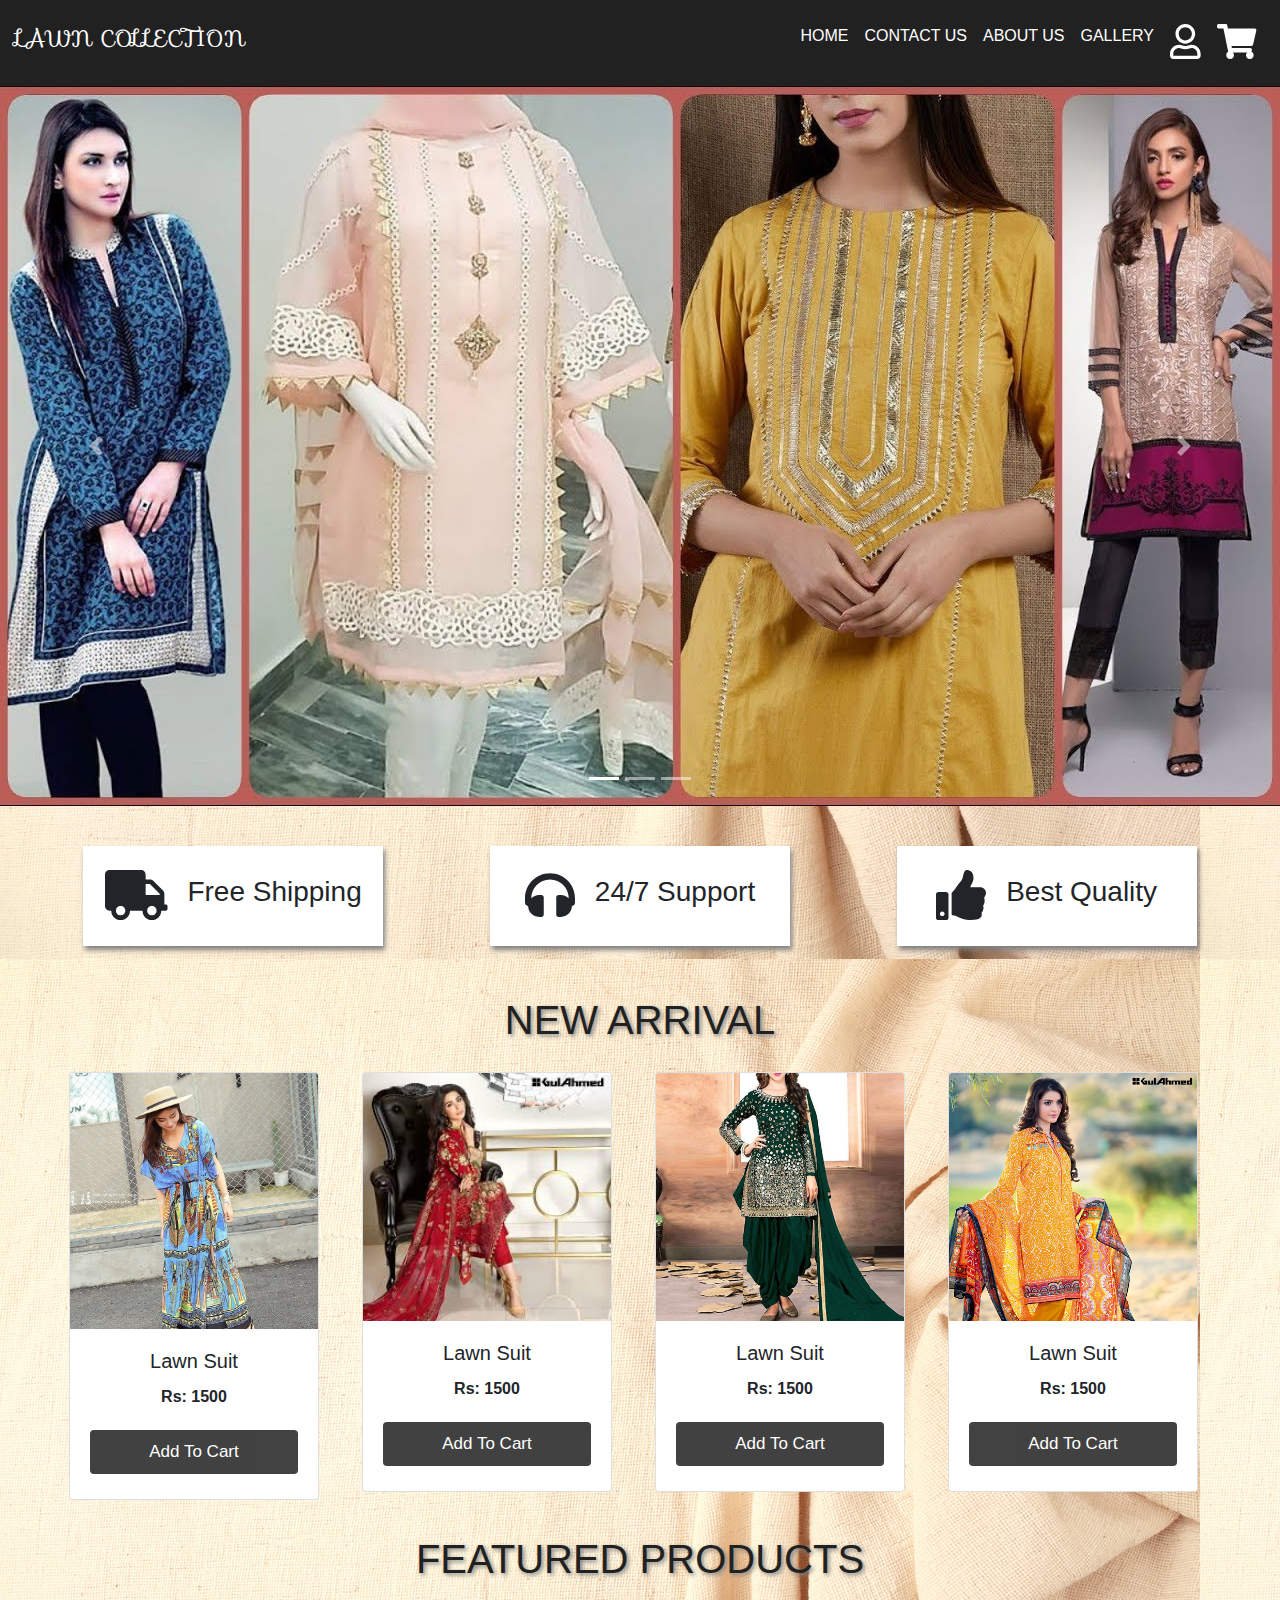
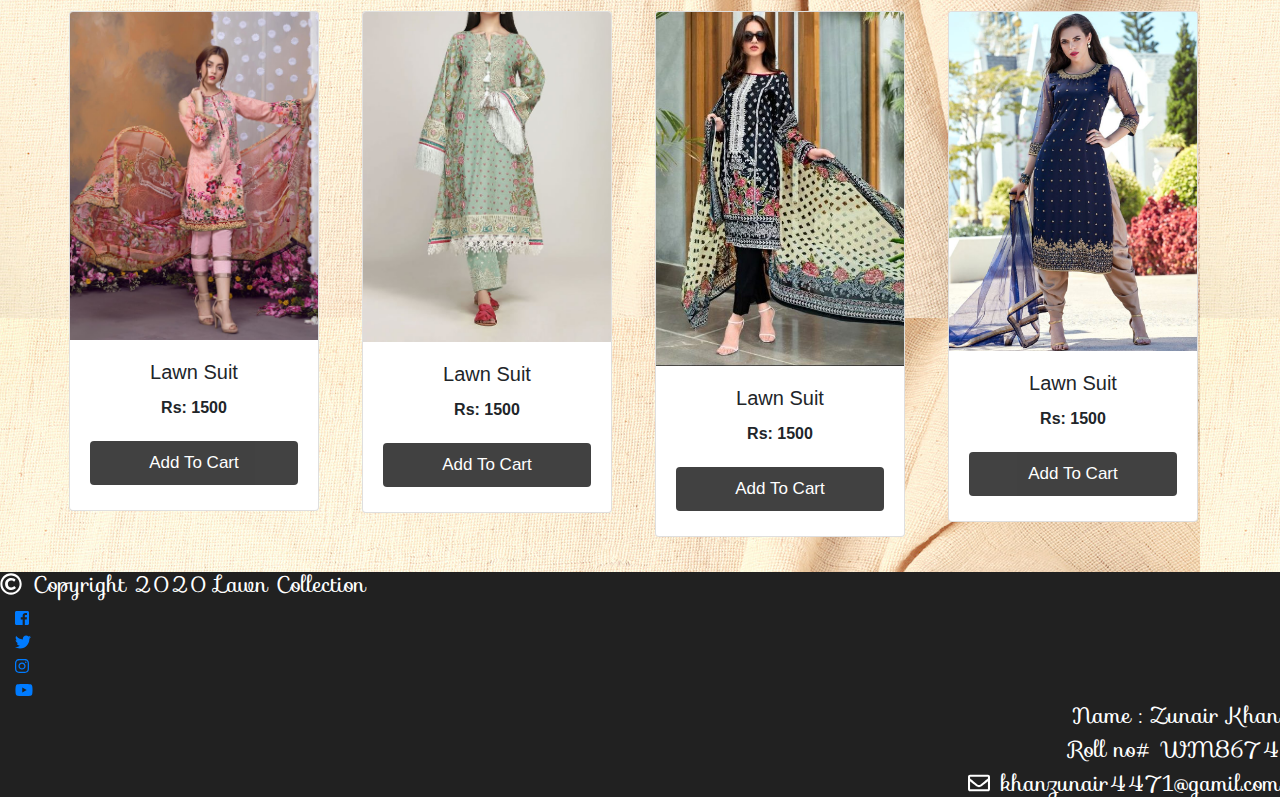
<file: index.html>
<!DOCTYPE html>
<html lang="en">
<head>
    <meta charset="UTF-8">
    <meta name="viewport" content="width=device-width, initial-scale=1.0">
    <title>E-Commerce</title>
     <!-- Styling -->
    <link rel="stylesheet" href="css/bootstrap.css">
    <link rel="stylesheet" href="css/bootstrap-grid.min.css">
    <link rel="stylesheet" href="css/bootstrap.min.css">
    <script src="js/jquery.js"></script>
    <script src="js/all.js"></script>
    <script src="js/bootstrap.js"></script>
    <link rel="stylesheet" href="style.css">
    <link rel="stylesheet" href="https://cdnjs.cloudflare.com/ajax/libs/font-awesome/4.7.0/css/font-awesome.min.css">
    <link rel="stylesheet" href="https://fonts.googleapis.com/css?family=Sofia">
</head>
<body>
    <div class="home_main">
        <nav class="navbar navbar-expand-lg navbar-light bg-light">
            <!-- <a class="navbar-brand" href="#"><img src="images/logo.png" alt="Logo"></a> -->
            <a><h1>LAWN COLLECTION</h1></a>
            <button class="navbar-toggler" type="button" data-toggle="collapse" data-target="#navbarText" aria-controls="navbarText" aria-expanded="false" aria-label="Toggle navigation">
              <span class="navbar-toggler-icon"></span>
            </button>
            <div class="collapse navbar-collapse" id="navbarText">
              <ul class="navbar-nav mr-auto">
              </ul>
              <span class="navbar-text">
                <ul class="navbar-nav mr-auto">
                    <li class="nav-item active">
                      <a class="nav-link" href="#">HOME <span class="sr-only">(current)</span></a>
                    </li>
                    <li class="nav-item">
                      <a class="nav-link" href="contact.html">CONTACT US</a>
                    </li>
                    <li class="nav-item">
                      <a class="nav-link" href="about.html">ABOUT US</a>
                    </li>
                    <li class="nav-item">
                      <a class="nav-link" href="gallery.html">GALLERY</a>
                    </li>
                      <li class="nav-item">
                        <a class="nav-link" href="login.html">
                            <i class="far fa-user"></i>
                        </a>
                      </li>
                      <li class="nav-item">
                        <a class="nav-link" href="cart.html">
                            <i class="fas fa-shopping-cart"></i>
                        </a>
                      </li>
                  </ul>
              </span>
            </div>
          </nav>
          <div id="carouselExampleIndicators" class="carousel slide" data-ride="carousel">
            <ol class="carousel-indicators">
              <li data-target="#carouselExampleIndicators" data-slide-to="0" class="active"></li>
              <li data-target="#carouselExampleIndicators" data-slide-to="1"></li>
              <li data-target="#carouselExampleIndicators" data-slide-to="2"></li>
            </ol>
            <div class="carousel-inner">
              <div class="carousel-item active">
                <img src="images/sl1.jpg" class="d-block w-100" alt="...">
              </div>
              <div class="carousel-item">
                <img src="images/sl2.jpg" class="d-block w-100" alt="...">
              </div>
              <div class="carousel-item">
                <img src="images/sl3.jpg" class="d-block w-100" alt="...">
              </div>
            <div class="carousel-item">
                <img src="images/sl4.jpg" class="d-block w-100" alt="...">
              </div>
              <div class="carousel-item">
                <img src="images/sli5.jpg" class="d-block w-100" alt="...">
              </div>
              <div class="carousel-item">
                <img src="images/sli6.jpg" class="d-block w-100" alt="...">
              </div>
              <div class="carousel-item">
                <img src="images/sli7.jpg" class="d-block w-100" alt="...">
              </div>
              <div class="carousel-item">
                <img src="images/sli8.jpg" class="d-block w-100" alt="...">
              </div>
            </div>
            <a class="carousel-control-prev" href="#carouselExampleIndicators" role="button" data-slide="prev">
              <span class="carousel-control-prev-icon" aria-hidden="true"></span>
              <span class="sr-only">Previous</span>
            </a>
            <a class="carousel-control-next" href="#carouselExampleIndicators" role="button" data-slide="next">
              <span class="carousel-control-next-icon" aria-hidden="true"></span>
              <span class="sr-only">Next</span>
            </a>
          </div>
        
          <div class="mainCard">
              <div class="card1">
                  <div>
                    <i class="fas fa-truck"></i>
                  </div>
                  <div>
                      <h3>Free Shipping</h3>
                  </div>
             </div>
              <div class="card2">
                <div>
                    <i class="fas fa-headphones"></i>
                  </div>
                  <div>
                      <h3>24/7 Support</h3>
                  </div>
              </div>
              <div class="card3">
                <div>
                    <i class="fas fa-thumbs-up"></i>
                  </div>
                  <div>
                      <h3>Best Quality</h3>
                  </div>
              </div>
          </div>
          
          <div class="newArrivals">
              <div class="heading">
                  <h1>NEW ARRIVAL</h1>
              </div>
              <div class="container">
                  <div class="row">
                      <div class="col-sm-12 col-md-6 col-lg-3">
                        <div class="card">
                            <img src="images/pic1.jpg" class="card-img-top" alt="...">
                            <div class="card-body">
                              <h5 class="card-title">Lawn Suit</h5>
                              <p class="card-text">Rs: 1500</p>
                              <a href="cart.html" class="btn btn-primary">Add To Cart</a>
                            </div>
                          </div>

                      </div>
                      <div class="col-sm-12 col-md-6 col-lg-3">
                        <div class="card">
                            <img src="images/pics2.jpg" class="card-img-top" alt="...">
                            <div class="card-body">
                              <h5 class="card-title">Lawn Suit</h5>
                              <p class="card-text">Rs: 1500</p>
                              <a href="cart.html" class="btn btn-primary">Add To Cart</a>
                            </div>
                          </div>
                      </div>
                      <div class="col-sm-12 col-md-6 col-lg-3">
                        <div class="card">
                            <img src="images/pics3.jpg" class="card-img-top" alt="...">
                            <div class="card-body">
                              <h5 class="card-title">Lawn Suit</h5>
                              <p class="card-text">Rs: 1500</p>
                              <a href="cart.html" class="btn btn-primary">Add To Cart</a>
                            </div>
                          </div>
                      </div>
                      <div class="col-sm-12 col-md-6 col-lg-3">
                        <div class="card">
                            <img src="images/pics4.jpg" class="card-img-top" alt="...">
                            <div class="card-body">
                              <h5 class="card-title">Lawn Suit</h5>
                              <p class="card-text">Rs: 1500</p>
                              <a href="cart.html" class="btn btn-primary">Add To Cart</a>
                            </div>
                          </div>
                      </div>
                  </div>
              </div>
          </div>
          
          <div class="newarrivals">
            <div class="heading">
                <h1>FEATURED PRODUCTS</h1>
            </div>
            <div class="container">
                <div class="row">
                    <div class="col-sm-12 col-md-6 col-lg-3">
                      <div class="card">
                          <img src="images/pics6.jpg" class="card-img-top" alt="...">
                          <div class="card-body">
                            <h5 class="card-title">Lawn Suit</h5>
                            <p class="card-text">Rs: 1500</p>
                            <a href="cart.html" class="btn btn-primary">Add To Cart</a>
                          </div>
                        </div>

                    </div>
                    <div class="col-sm-12 col-md-6 col-lg-3">
                      <div class="card">
                          <img src="images/pics7.jpg" class="card-img-top" alt="...">
                          <div class="card-body">
                            <h5 class="card-title">Lawn Suit</h5>
                            <p class="card-text">Rs: 1500</p>
                            <a href="cart.html" class="btn btn-primary">Add To Cart</a>
                          </div>
                        </div>
                    </div>
                    <div class="col-sm-12 col-md-6 col-lg-3">
                      <div class="card">
                          <img src="images/pics8.jpg" class="card-img-top" alt="...">
                          <div class="card-body">
                            <h5 class="card-title">Lawn Suit</h5>
                            <p class="card-text">Rs: 1500</p>
                            <a href="cart.html" class="btn btn-primary">Add To Cart</a>
                          </div>
                        </div>
                    </div>
                    <div class="col-sm-12 col-md-6 col-lg-3">
                      <div class="card">
                          <img src="images/sli3.jpeg" class="card-img-top" alt="...">
                          <div class="card-body">
                            <h5 class="card-title">Lawn Suit</h5>
                            <p class="card-text">Rs: 1500</p>
                            <a href="cart.html" class="btn btn-primary">Add To Cart</a>
                          </div>
                        </div>
                    </div>
                </div>
            </div>
        </div>
         <div class="footer">
        <div class="cpy_right">
          <h4> <i class="far fa-copyright"></i>&ensp;Copyright 2020 Lawn Collection</h4>
        </div>
        <!-- Grid column -->
      <div class="col-md-6 mb-md-0 mb-6"> 

        <!-- Links -->

        <ul class="list-unstyled">
          <li>
            <a href="https://www.facebook.com/"><i class="fab fa-facebook-square"></i></a>
          </li>
          <li>
            <a href="https://twitter.com/explore"><i class="fab fa-twitter"></i></a>
          </li>
          <li>
            <a href="https://www.instagram.com/"><i class="fab fa-instagram"></i></a>
          </li>
          <li>
            <a href="https://www.youtube.com/"><i class="fab fa-youtube"></i></a>
          </li>
        </ul>
      </div>
        <h4>Name : Zunair Khan</h4>
        <h4>Roll no# WM8674</h4>
        <h4><a ><i class="far fa-envelope"></i>&ensp;khanzunair4471@gamil.com</a></h4>
    </div> 

    



    </div>
    
</body>
</html>
</file>
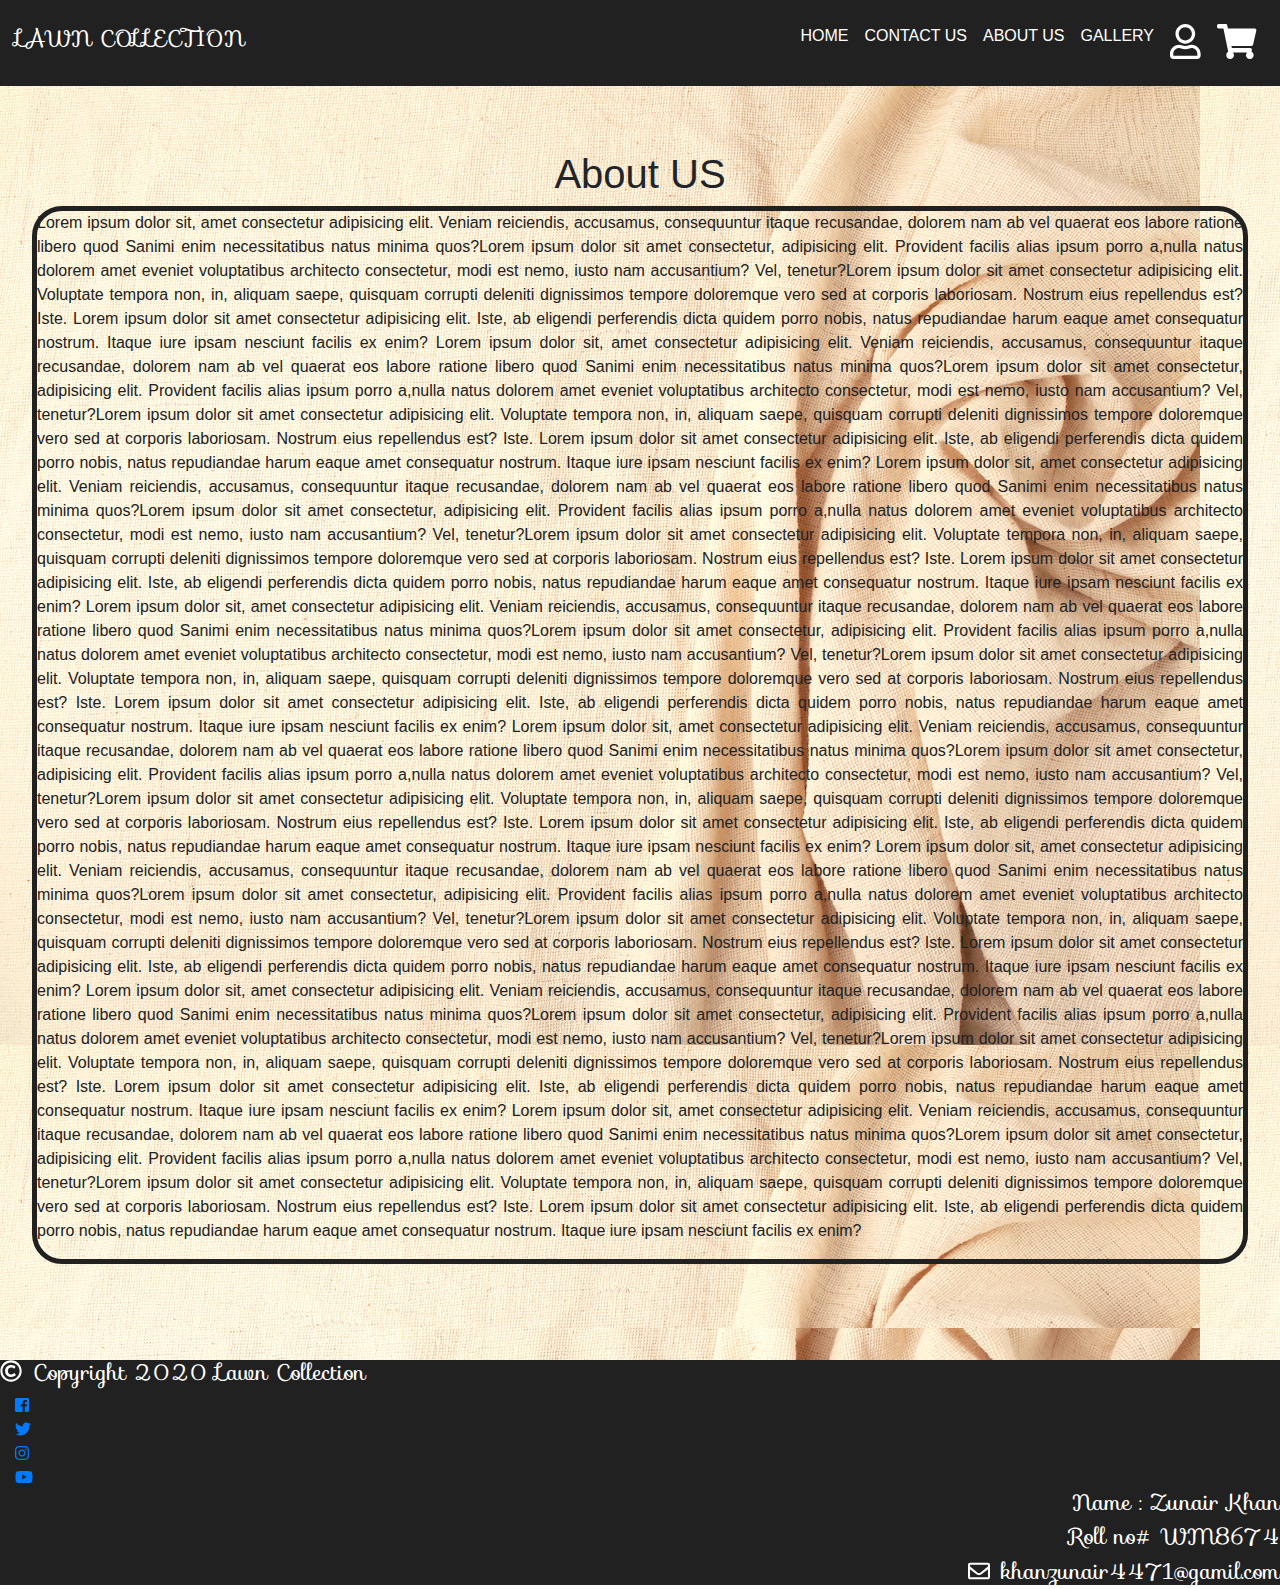
<file: about.html>
<!DOCTYPE html>
<html lang="en">
<head>
    <meta charset="UTF-8">
    <meta name="viewport" content="width=device-width, initial-scale=1.0">
    <title>E-Commerce</title>
    <!-- Styling -->
    <link rel="stylesheet" href="css/bootstrap.css">
    <link rel="stylesheet" href="css/bootstrap-grid.min.css">
    <link rel="stylesheet" href="css/bootstrap.min.css">
    <script src="js/jquery.js"></script>
    <script src="js/all.js"></script>
    <script src="js/bootstrap.js"></script>
    <link rel="stylesheet" href="style.css">
    <link rel="stylesheet" href="https://cdnjs.cloudflare.com/ajax/libs/font-awesome/4.7.0/css/font-awesome.min.css">
    <link rel="stylesheet" href="https://fonts.googleapis.com/css?family=Sofia">
</head>
<body>
    <div class="about_main">
        <nav class="navbar navbar-expand-lg navbar-light bg-light">
            <!-- <a class="navbar-brand" href="#"><img src="images/logo.png" alt="Logo"></a> -->
            <a><h1>LAWN COLLECTION</h1></a>
            <button class="navbar-toggler" type="button" data-toggle="collapse" data-target="#navbarText" aria-controls="navbarText" aria-expanded="false" aria-label="Toggle navigation">
              <span class="navbar-toggler-icon"></span>
            </button>
            <div class="collapse navbar-collapse" id="navbarText">
              <ul class="navbar-nav mr-auto">
              </ul>
              <span class="navbar-text">
                <ul class="navbar-nav mr-auto">
                    <li class="nav-item active">
                      <a class="nav-link" href="index.html">HOME <span class="sr-only">(current)</span></a>
                    </li>
                    <li class="nav-item">
                      <a class="nav-link" href="contact.html">CONTACT US</a>
                    </li>
                    <li class="nav-item">
                      <a class="nav-link" href="#">ABOUT US</a>
                    </li>
                    <li class="nav-item">
                        <a class="nav-link" href="gallery.html">GALLERY</a>
                      </li>
                      <li class="nav-item">
                        <a class="nav-link" href="login.html">
                            <i class="far fa-user"></i>
                        </a>
                      </li>
                      <li class="nav-item">
                        <a class="nav-link" href="cart.html">
                            <i class="fas fa-shopping-cart"></i>
                        </a>
                      </li>
                  </ul>
              </span>
            </div>
          </nav>
          
          <div class="jumbotron text-center">
            <h1>About US</h1>
            <div class="abou_para">
            <p>
              Lorem ipsum dolor sit, amet consectetur adipisicing elit. Veniam reiciendis, accusamus,
              consequuntur itaque recusandae, dolorem nam ab vel quaerat eos labore ratione libero quod
              Sanimi enim necessitatibus natus minima quos?Lorem ipsum dolor sit amet consectetur, adipisicing
              elit. Provident facilis alias ipsum porro a,nulla natus dolorem amet eveniet voluptatibus architecto
              consectetur, modi est nemo, iusto nam accusantium? Vel, tenetur?Lorem ipsum dolor sit amet consectetur
              adipisicing elit. Voluptate tempora non, in, aliquam saepe, quisquam corrupti deleniti dignissimos tempore
              doloremque vero sed at corporis laboriosam. Nostrum eius repellendus est? Iste. Lorem ipsum dolor sit amet
              consectetur adipisicing elit. Iste, ab eligendi perferendis dicta quidem porro nobis, natus repudiandae harum
              eaque amet consequatur nostrum. Itaque iure ipsam nesciunt facilis ex enim?
              Lorem ipsum dolor sit, amet consectetur adipisicing elit. Veniam reiciendis, accusamus,
              consequuntur itaque recusandae, dolorem nam ab vel quaerat eos labore ratione libero quod
              Sanimi enim necessitatibus natus minima quos?Lorem ipsum dolor sit amet consectetur, adipisicing
              elit. Provident facilis alias ipsum porro a,nulla natus dolorem amet eveniet voluptatibus architecto
              consectetur, modi est nemo, iusto nam accusantium? Vel, tenetur?Lorem ipsum dolor sit amet consectetur
              adipisicing elit. Voluptate tempora non, in, aliquam saepe, quisquam corrupti deleniti dignissimos tempore
              doloremque vero sed at corporis laboriosam. Nostrum eius repellendus est? Iste. Lorem ipsum dolor sit amet
              consectetur adipisicing elit. Iste, ab eligendi perferendis dicta quidem porro nobis, natus repudiandae harum
              eaque amet consequatur nostrum. Itaque iure ipsam nesciunt facilis ex enim?
              Lorem ipsum dolor sit, amet consectetur adipisicing elit. Veniam reiciendis, accusamus,
              consequuntur itaque recusandae, dolorem nam ab vel quaerat eos labore ratione libero quod
              Sanimi enim necessitatibus natus minima quos?Lorem ipsum dolor sit amet consectetur, adipisicing
              elit. Provident facilis alias ipsum porro a,nulla natus dolorem amet eveniet voluptatibus architecto
              consectetur, modi est nemo, iusto nam accusantium? Vel, tenetur?Lorem ipsum dolor sit amet consectetur
              adipisicing elit. Voluptate tempora non, in, aliquam saepe, quisquam corrupti deleniti dignissimos tempore
              doloremque vero sed at corporis laboriosam. Nostrum eius repellendus est? Iste. Lorem ipsum dolor sit amet
              consectetur adipisicing elit. Iste, ab eligendi perferendis dicta quidem porro nobis, natus repudiandae harum
              eaque amet consequatur nostrum. Itaque iure ipsam nesciunt facilis ex enim?
              Lorem ipsum dolor sit, amet consectetur adipisicing elit. Veniam reiciendis, accusamus,
              consequuntur itaque recusandae, dolorem nam ab vel quaerat eos labore ratione libero quod
              Sanimi enim necessitatibus natus minima quos?Lorem ipsum dolor sit amet consectetur, adipisicing
              elit. Provident facilis alias ipsum porro a,nulla natus dolorem amet eveniet voluptatibus architecto
              consectetur, modi est nemo, iusto nam accusantium? Vel, tenetur?Lorem ipsum dolor sit amet consectetur
              adipisicing elit. Voluptate tempora non, in, aliquam saepe, quisquam corrupti deleniti dignissimos tempore
              doloremque vero sed at corporis laboriosam. Nostrum eius repellendus est? Iste. Lorem ipsum dolor sit amet
              consectetur adipisicing elit. Iste, ab eligendi perferendis dicta quidem porro nobis, natus repudiandae harum
              eaque amet consequatur nostrum. Itaque iure ipsam nesciunt facilis ex enim?
              Lorem ipsum dolor sit, amet consectetur adipisicing elit. Veniam reiciendis, accusamus,
              consequuntur itaque recusandae, dolorem nam ab vel quaerat eos labore ratione libero quod
              Sanimi enim necessitatibus natus minima quos?Lorem ipsum dolor sit amet consectetur, adipisicing
              elit. Provident facilis alias ipsum porro a,nulla natus dolorem amet eveniet voluptatibus architecto
              consectetur, modi est nemo, iusto nam accusantium? Vel, tenetur?Lorem ipsum dolor sit amet consectetur
              adipisicing elit. Voluptate tempora non, in, aliquam saepe, quisquam corrupti deleniti dignissimos tempore
              doloremque vero sed at corporis laboriosam. Nostrum eius repellendus est? Iste. Lorem ipsum dolor sit amet
              consectetur adipisicing elit. Iste, ab eligendi perferendis dicta quidem porro nobis, natus repudiandae harum
              eaque amet consequatur nostrum. Itaque iure ipsam nesciunt facilis ex enim?
              Lorem ipsum dolor sit, amet consectetur adipisicing elit. Veniam reiciendis, accusamus,
              consequuntur itaque recusandae, dolorem nam ab vel quaerat eos labore ratione libero quod
              Sanimi enim necessitatibus natus minima quos?Lorem ipsum dolor sit amet consectetur, adipisicing
              elit. Provident facilis alias ipsum porro a,nulla natus dolorem amet eveniet voluptatibus architecto
              consectetur, modi est nemo, iusto nam accusantium? Vel, tenetur?Lorem ipsum dolor sit amet consectetur
              adipisicing elit. Voluptate tempora non, in, aliquam saepe, quisquam corrupti deleniti dignissimos tempore
              doloremque vero sed at corporis laboriosam. Nostrum eius repellendus est? Iste. Lorem ipsum dolor sit amet
              consectetur adipisicing elit. Iste, ab eligendi perferendis dicta quidem porro nobis, natus repudiandae harum
              eaque amet consequatur nostrum. Itaque iure ipsam nesciunt facilis ex enim?
              Lorem ipsum dolor sit, amet consectetur adipisicing elit. Veniam reiciendis, accusamus,
              consequuntur itaque recusandae, dolorem nam ab vel quaerat eos labore ratione libero quod
              Sanimi enim necessitatibus natus minima quos?Lorem ipsum dolor sit amet consectetur, adipisicing
              elit. Provident facilis alias ipsum porro a,nulla natus dolorem amet eveniet voluptatibus architecto
              consectetur, modi est nemo, iusto nam accusantium? Vel, tenetur?Lorem ipsum dolor sit amet consectetur
              adipisicing elit. Voluptate tempora non, in, aliquam saepe, quisquam corrupti deleniti dignissimos tempore
              doloremque vero sed at corporis laboriosam. Nostrum eius repellendus est? Iste. Lorem ipsum dolor sit amet
              consectetur adipisicing elit. Iste, ab eligendi perferendis dicta quidem porro nobis, natus repudiandae harum
              eaque amet consequatur nostrum. Itaque iure ipsam nesciunt facilis ex enim?
              Lorem ipsum dolor sit, amet consectetur adipisicing elit. Veniam reiciendis, accusamus,
              consequuntur itaque recusandae, dolorem nam ab vel quaerat eos labore ratione libero quod
              Sanimi enim necessitatibus natus minima quos?Lorem ipsum dolor sit amet consectetur, adipisicing
              elit. Provident facilis alias ipsum porro a,nulla natus dolorem amet eveniet voluptatibus architecto
              consectetur, modi est nemo, iusto nam accusantium? Vel, tenetur?Lorem ipsum dolor sit amet consectetur
              adipisicing elit. Voluptate tempora non, in, aliquam saepe, quisquam corrupti deleniti dignissimos tempore
              doloremque vero sed at corporis laboriosam. Nostrum eius repellendus est? Iste. Lorem ipsum dolor sit amet
              consectetur adipisicing elit. Iste, ab eligendi perferendis dicta quidem porro nobis, natus repudiandae harum
              eaque amet consequatur nostrum. Itaque iure ipsam nesciunt facilis ex enim?
            </p>
          </div>
          </div>
          
        

          <div class="footer">
            <div class="cpy_right">
              <h4> <i class="far fa-copyright"></i>&ensp;Copyright 2020 Lawn Collection</h4>
            </div>
            <!-- Grid column -->
          <div class="col-md-6 mb-md-0 mb-6"> 
    
            <!-- Links -->
    
            <ul class="list-unstyled">
              <li>
                <a href="https://www.facebook.com/"><i class="fab fa-facebook-square"></i></a>
              </li>
              <li>
                <a href="https://twitter.com/explore"><i class="fab fa-twitter"></i></a>
              </li>
              <li>
                <a href="https://www.instagram.com/"><i class="fab fa-instagram"></i></a>
              </li>
              <li>
                <a href="https://www.youtube.com/"><i class="fab fa-youtube"></i></a>
              </li>
            </ul>
          </div>
            <h4>Name : Zunair Khan</h4>
            <h4>Roll no# WM8674</h4>
            <h4><a ><i class="far fa-envelope"></i>&ensp;khanzunair4471@gamil.com</a></h4>
        </div>     

        </div>
     
</body>
</html>
</file>
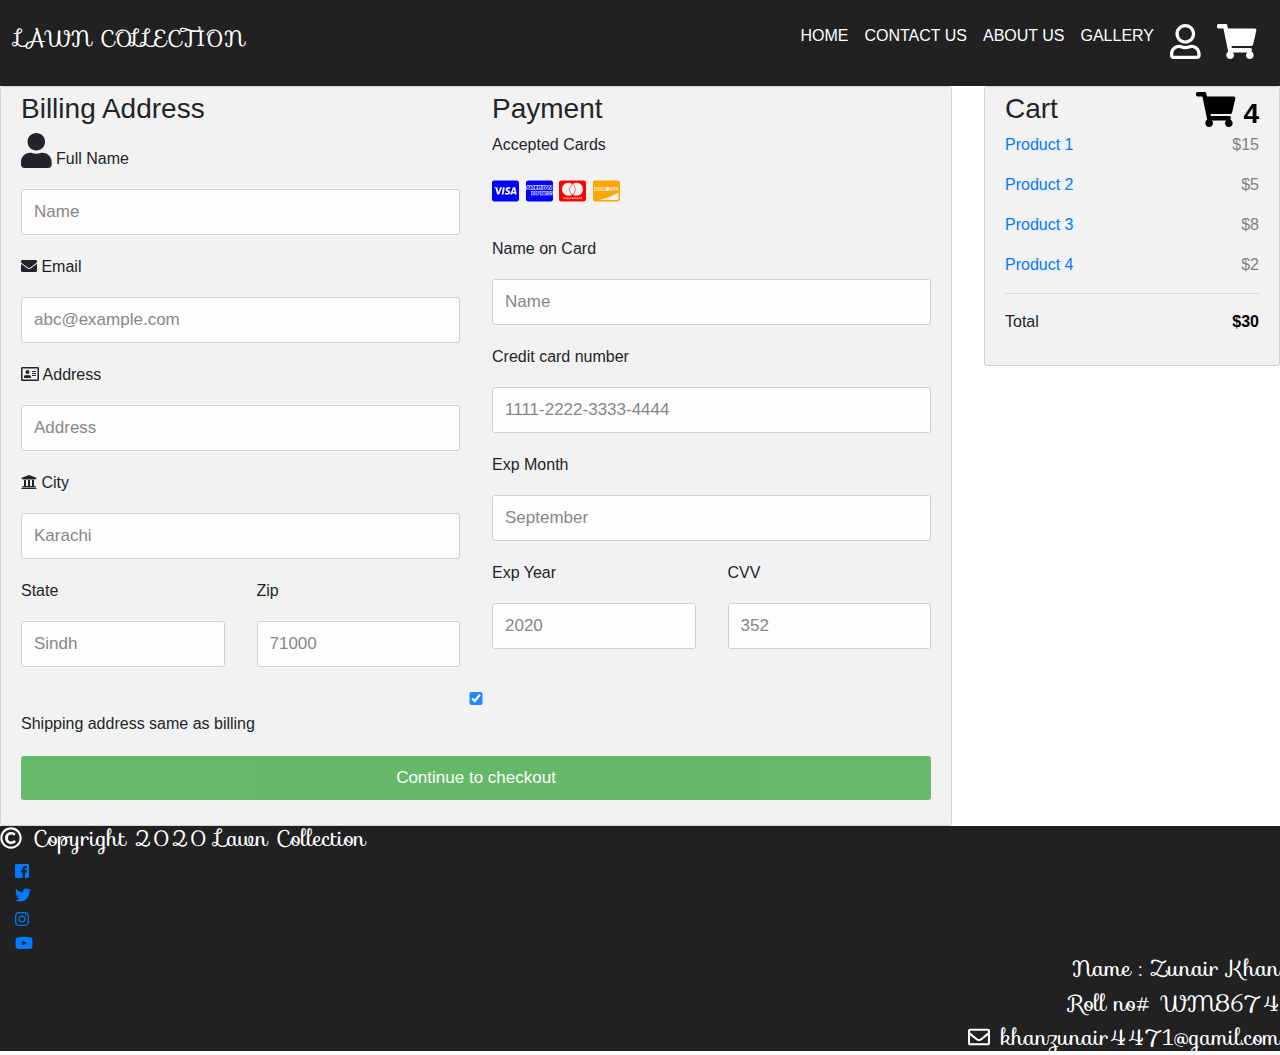
<file: cart.html>
<!DOCTYPE html>
<html lang="en">
<head>
    <meta charset="UTF-8">
    <meta name="viewport" content="width=device-width, initial-scale=1.0">
    <title>E-Commerce</title>
    <!-- Styling -->
    <link rel="stylesheet" href="css/bootstrap.css">
    <link rel="stylesheet" href="css/bootstrap-grid.min.css">
    <link rel="stylesheet" href="css/bootstrap.min.css">
    <script src="js/jquery.js"></script>
    <script src="js/all.js"></script>
    <script src="js/bootstrap.js"></script>
    <link rel="stylesheet" href="style.css">
    <link rel="stylesheet" href="https://cdnjs.cloudflare.com/ajax/libs/font-awesome/4.7.0/css/font-awesome.min.css">
    <link rel="stylesheet" href="https://fonts.googleapis.com/css?family=Sofia">
</head>
<body>
    <div>
        <nav class="navbar navbar-expand-lg navbar-light bg-light">
            <!-- <a class="navbar-brand" href="#"><img src="images/logo.png" alt="Logo"></a> -->
            <a><h1>LAWN COLLECTION</h1></a>
            <button class="navbar-toggler" type="button" data-toggle="collapse" data-target="#navbarText" aria-controls="navbarText" aria-expanded="false" aria-label="Toggle navigation">
              <span class="navbar-toggler-icon"></span>
            </button>
            <div class="collapse navbar-collapse" id="navbarText">
              <ul class="navbar-nav mr-auto">
              </ul>
              <span class="navbar-text">
                <ul class="navbar-nav mr-auto">
                    <li class="nav-item active">
                      <a class="nav-link" href="index.html">HOME <span class="sr-only">(current)</span></a>
                    </li>
                    <li class="nav-item">
                      <a class="nav-link" href="contact.html">CONTACT US</a>
                    </li>
                    <li class="nav-item">
                      <a class="nav-link" href="about.html">ABOUT US</a>
                    </li>
                    <li class="nav-item">
                      <a class="nav-link" href="gallery.html">GALLERY</a>
                    </li>
                      <li class="nav-item">
                        <a class="nav-link" href="login.html">
                            <i class="far fa-user"></i>
                        </a>
                      </li>
                      <li class="nav-item">
                        <a class="nav-link" href="#">
                            <i class="fas fa-shopping-cart"></i>
                        </a>
                      </li>
                  </ul>
              </span>
            </div>
          </nav>

          <!-- checkout form -->
          <div class="row">
            <div class="col-75">
              <div class="container1">
                <form action="/action_page.php">
          
                  <div class="row">
                    <div class="col-50">
                      <h3>Billing Address</h3>
                      <label for="fname"><i class="fa fa-user"></i> Full Name</label>
                      <input type="text" id="fname" name="firstname" placeholder="Name">
                      <label for="email"><i class="fa fa-envelope"></i> Email</label>
                      <input type="text" id="email" name="email" placeholder="abc@example.com">
                      <label for="adr"><i class="far fa-address-card"></i> Address</label>
                      <input type="text" id="adr" name="address" placeholder="Address">
                      <label for="city"><i class="fas fa-university"></i> City</label>
                      <input type="text" id="city" name="city" placeholder="Karachi">
          
                      <div class="row">
                        <div class="col-50">
                          <label for="state">State</label>
                          <input type="text" id="state" name="state" placeholder="Sindh">
                        </div>
                        <div class="col-50">
                          <label for="zip">Zip</label>
                          <input type="text" id="zip" name="zip" placeholder="71000">
                        </div>
                      </div>
                    </div>
          
                    <div class="col-50">
                      <h3>Payment</h3>
                      <label for="fname">Accepted Cards</label>
                      <div class="icon-container">
                        <i class="fab fa-cc-visa" style="color:blue;"></i>
                        <i class="fab fa-cc-amex" style="color:blue;"></i>
                        <i class="fab fa-cc-mastercard" style="color:red;"></i>
                        <i class="fab fa-cc-discover" style="color:orange;"></i>
                      </div>
                      <label for="cname">Name on Card</label>
                      <input type="text" id="cname" name="cardname" placeholder="Name">
                      <label for="ccnum">Credit card number</label>
                      <input type="text" id="ccnum" name="cardnumber" placeholder="1111-2222-3333-4444">
                      <label for="expmonth">Exp Month</label>
                      <input type="text" id="expmonth" name="expmonth" placeholder="September">
          
                      <div class="row">
                        <div class="col-50">
                          <label for="expyear">Exp Year</label>
                          <input type="text" id="expyear" name="expyear" placeholder="2020">
                        </div>
                        <div class="col-50">
                          <label for="cvv">CVV</label>
                          <input type="text" id="cvv" name="cvv" placeholder="352">
                        </div>
                      </div>
                    </div>
          
                  </div>
                  <label>
                    <input type="checkbox" checked="checked" name="sameadr"> Shipping address same as billing
                  </label>
                  <input type="submit" value="Continue to checkout" class="btn1">
                </form>
              </div>
            </div>
          
            <div class="col-25">
              <div class="container1">
                <h3>Cart
                  <span class="price" style="color:black">
                    <i class="fa fa-shopping-cart"></i>
                    <b>4</b>
                  </span>
                </h3>
                <p><a href="#">Product 1</a> <span class="price">$15</span></p>
                <p><a href="#">Product 2</a> <span class="price">$5</span></p>
                <p><a href="#">Product 3</a> <span class="price">$8</span></p>
                <p><a href="#">Product 4</a> <span class="price">$2</span></p>
                <hr>
                <p>Total <span class="price" style="color:black"><b>$30</b></span></p>
              </div>
            </div>
          </div>
          <div class="footer">
            <div class="cpy_right">
              <h4> <i class="far fa-copyright"></i>&ensp;Copyright 2020 Lawn Collection</h4>
            </div>
            <!-- Grid column -->
          <div class="col-md-6 mb-md-0 mb-6"> 
    
            <!-- Links -->
    
            <ul class="list-unstyled">
              <li>
                <a href="https://www.facebook.com/"><i class="fab fa-facebook-square"></i></a>
              </li>
              <li>
                <a href="https://twitter.com/explore"><i class="fab fa-twitter"></i></a>
              </li>
              <li>
                <a href="https://www.instagram.com/"><i class="fab fa-instagram"></i></a>
              </li>
              <li>
                <a href="https://www.youtube.com/"><i class="fab fa-youtube"></i></a>
              </li>
            </ul>
          </div>
            <h4>Name : Zunair Khan</h4>
            <h4>Roll no# WM8674</h4>
            <h4><a ><i class="far fa-envelope"></i>&ensp;khanzunair4471@gamil.com</a></h4>
        </div> 

    </div>
    
</body>
</html>
</file>
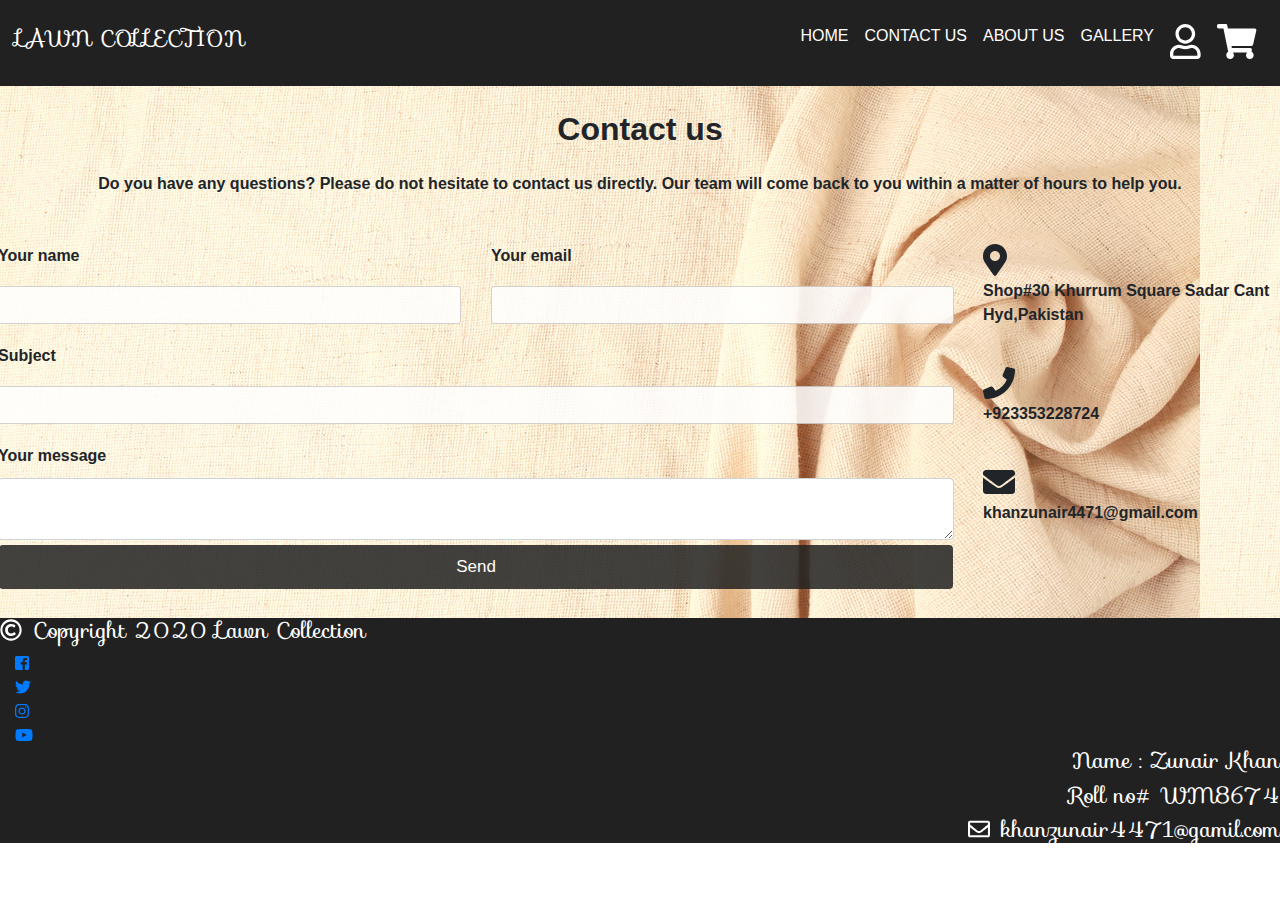
<file: contact.html>
<!DOCTYPE html>
<html lang="en">
<head>
    <meta charset="UTF-8">
    <meta name="viewport" content="width=device-width, initial-scale=1.0">
    <title>E-Commerce</title>
     <!-- Styling -->
     <link rel="stylesheet" href="css/bootstrap.css">
     <link rel="stylesheet" href="css/bootstrap-grid.min.css">
     <link rel="stylesheet" href="css/bootstrap.min.css">
     <script src="js/jquery.js"></script>
     <script src="js/all.js"></script>
     <script src="js/bootstrap.js"></script>
     <link rel="stylesheet" href="style.css">
     <link rel="stylesheet" href="https://cdnjs.cloudflare.com/ajax/libs/font-awesome/4.7.0/css/font-awesome.min.css">
     <link rel="stylesheet" href="https://fonts.googleapis.com/css?family=Sofia">
</head>
<body>
    <div class="contact_main">
    <nav class="navbar navbar-expand-lg navbar-light bg-light">
        <!-- <a class="navbar-brand" href="#"><img src="images/logo.png" alt="Logo"></a> -->
        <a><h1>LAWN COLLECTION</h1></a>
        <button class="navbar-toggler" type="button" data-toggle="collapse" data-target="#navbarText" aria-controls="navbarText" aria-expanded="false" aria-label="Toggle navigation">
          <span class="navbar-toggler-icon"></span>
        </button>
        <div class="collapse navbar-collapse" id="navbarText">
          <ul class="navbar-nav mr-auto">
          </ul>
          <span class="navbar-text">
            <ul class="navbar-nav mr-auto">
                <li class="nav-item active">
                  <a class="nav-link" href="index.html">HOME <span class="sr-only">(current)</span></a>
                </li>
                <li class="nav-item">
                  <a class="nav-link" href="#">CONTACT US</a>
                </li>
                <li class="nav-item">
                  <a class="nav-link" href="about.html">ABOUT US</a>
                </li>
                <li class="nav-item">
                    <a class="nav-link" href="gallery.html">GALLERY</a>
                  </li>
                  <li class="nav-item">
                    <a class="nav-link" href="login.html">
                        <i class="far fa-user"></i>
                    </a>
                  </li>
                  <li class="nav-item">
                    <a class="nav-link" href="cart.html">
                        <i class="fas fa-shopping-cart"></i>
                    </a>
                  </li>
              </ul>
          </span>
        </div>
      </nav>
      <!--Section: Contact v.2-->
<section class="mb-4">
    <!--Section heading-->
    <h2 class="h1-responsive font-weight-bold text-center my-4">Contact us</h2>
    <!--Section description-->
    <p class="text-center w-responsive mx-auto mb-5">Do you have any questions? Please do not hesitate to contact us directly. Our team will come back to you within
        a matter of hours to help you.</p>

    <div class="row">

        <!--Grid column-->
        <div class="col-md-9 mb-md-0 mb-5">
            <form id="contact-form" name="contact-form" action="mail.php" method="POST">

                <!--Grid row-->
                <div class="row">

                    <!--Grid column-->
                    <div class="col-md-6">
                        <div class="md-form mb-0">
                            <label for="name" class="">Your name</label>
                            <input type="text" id="name" name="name" class="form-control">
                        </div>
                    </div>
                    <!--Grid column-->

                    <!--Grid column-->
                    <div class="col-md-6">
                        <div class="md-form mb-0">
                            <label for="email" class="">Your email</label>
                            <input type="text" id="email" name="email" class="form-control">
                        </div>
                    </div>
                    <!--Grid column-->

                </div>
                <!--Grid row-->

                <!--Grid row-->
                <div class="row">
                    <div class="col-md-12">
                        <div class="md-form mb-0">
                            <label for="subject" class="">Subject</label>
                            <input type="text" id="subject" name="subject" class="form-control">
                        </div>
                    </div>
                </div>
                <!--Grid row-->

                <!--Grid row-->
                <div class="row">

                    <!--Grid column-->
                    <div class="col-md-12">

                        <div class="md-form">
                            <label for="message">Your message</label>
                            <textarea type="text" id="message" name="message" rows="2" class="form-control md-textarea"></textarea>
                        </div>

                    </div>
                </div>
                <!--Grid row-->

            </form>

            <div class="text-center text-md-left">
                <a href="#" class="btn btn-primary1">Send</a>
            </div>
            <div class="status"></div>
        </div>
        <!--Grid column-->

        <!--Grid column-->
        <div class="col-md-3 text-center">
            <ul class="list-unstyled mb-0">
                <li><i class="fas fa-map-marker-alt fa-2x"></i>
                    <p>Shop#30 Khurrum Square Sadar Cant Hyd,Pakistan</p>
                </li>

                <li><i class="fas fa-phone mt-4 fa-2x"></i>
                    <p>+923353228724</p>
                </li>

                <li><i class="fas fa-envelope mt-4 fa-2x"></i>
                    <p>khanzunair4471@gmail.com</p>
                </li>
            </ul>
        </div>
        <!--Grid column-->
    </div>
</section>
<!--Section: Contact v.2-->
<div class="footer">
    <div class="cpy_right">
      <h4> <i class="far fa-copyright"></i>&ensp;Copyright 2020 Lawn Collection</h4>
    </div>
    <!-- Grid column -->
  <div class="col-md-6 mb-md-0 mb-6"> 

    <!-- Links -->

    <ul class="list-unstyled">
      <li>
        <a href="https://www.facebook.com/"><i class="fab fa-facebook-square"></i></a>
      </li>
      <li>
        <a href="https://twitter.com/explore"><i class="fab fa-twitter"></i></a>
      </li>
      <li>
        <a href="https://www.instagram.com/"><i class="fab fa-instagram"></i></a>
      </li>
      <li>
        <a href="https://www.youtube.com/"><i class="fab fa-youtube"></i></a>
      </li>
    </ul>
  </div>
    <h4>Name : Zunair Khan</h4>
    <h4>Roll no# WM8674</h4>
    <h4><a ><i class="far fa-envelope"></i>&ensp;khanzunair4471@gamil.com</a></h4>
</div> 

</div>
    
</body>
</html>
</file>
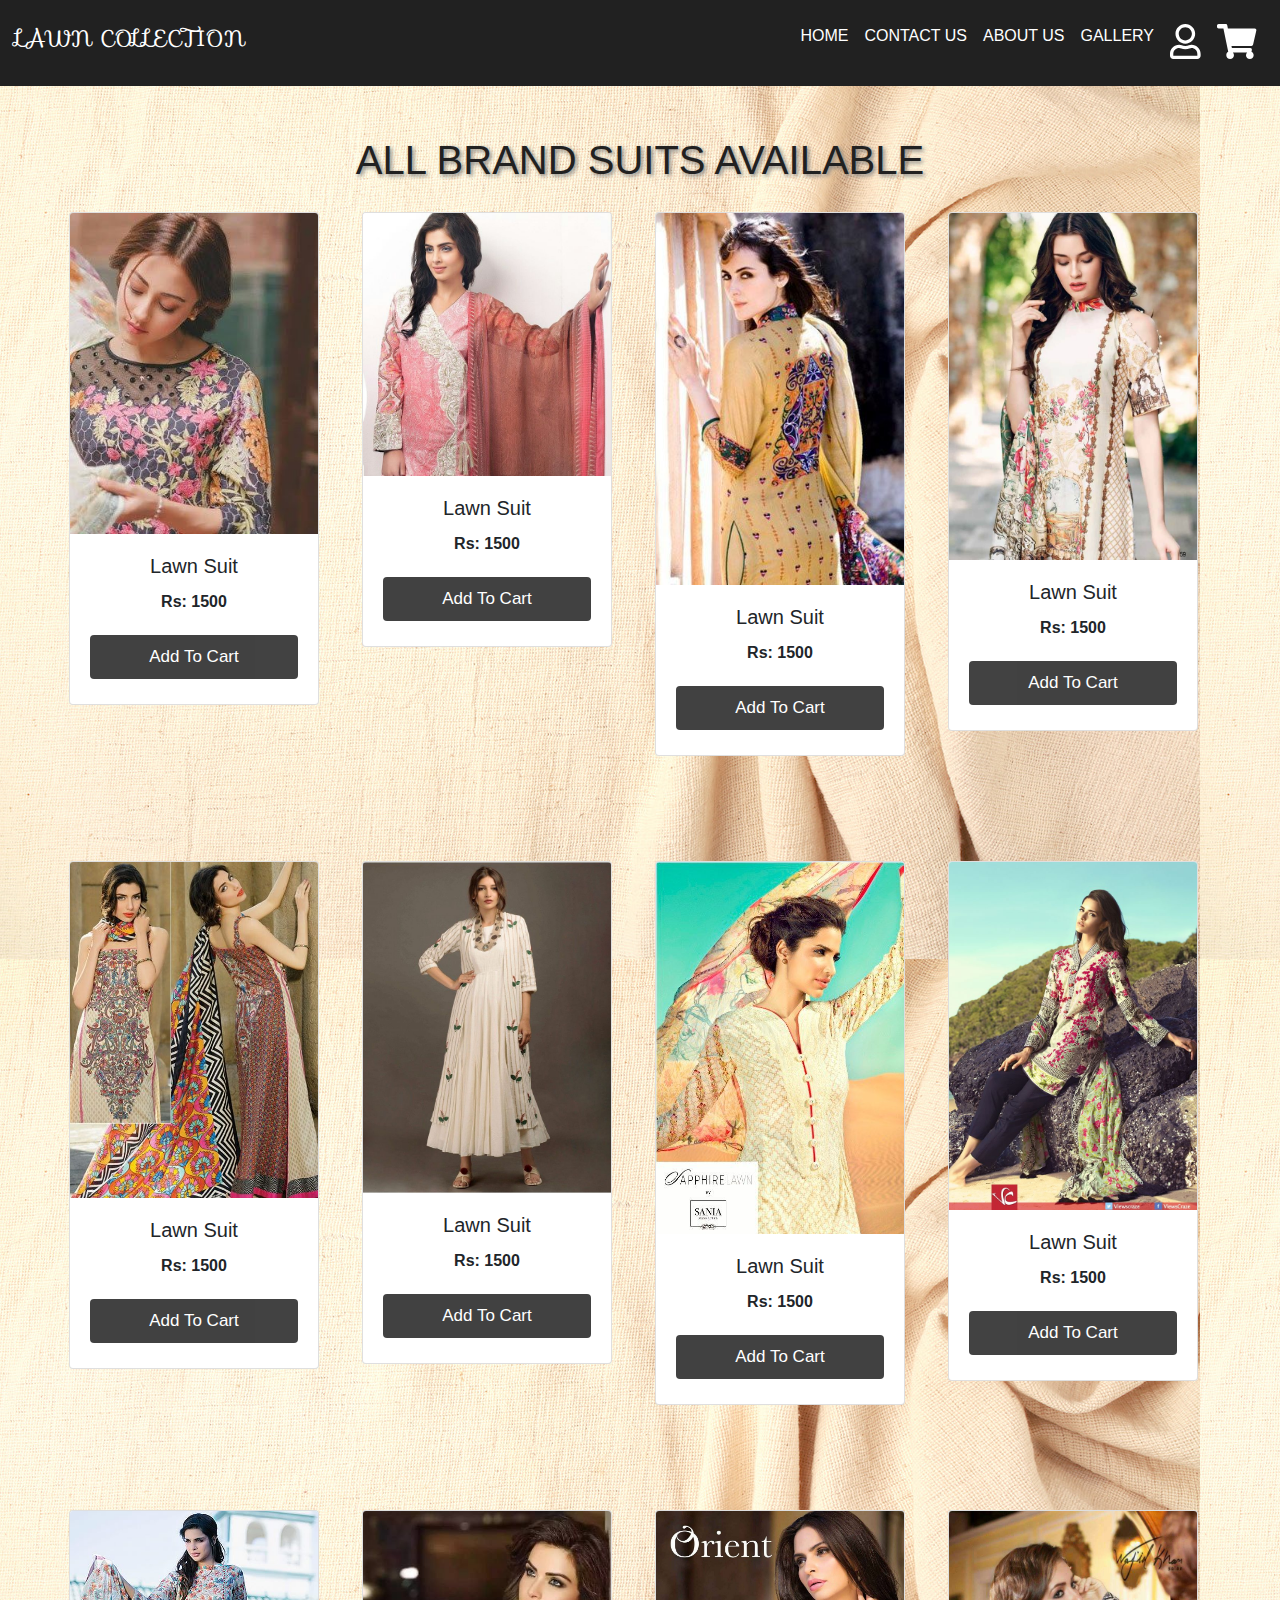
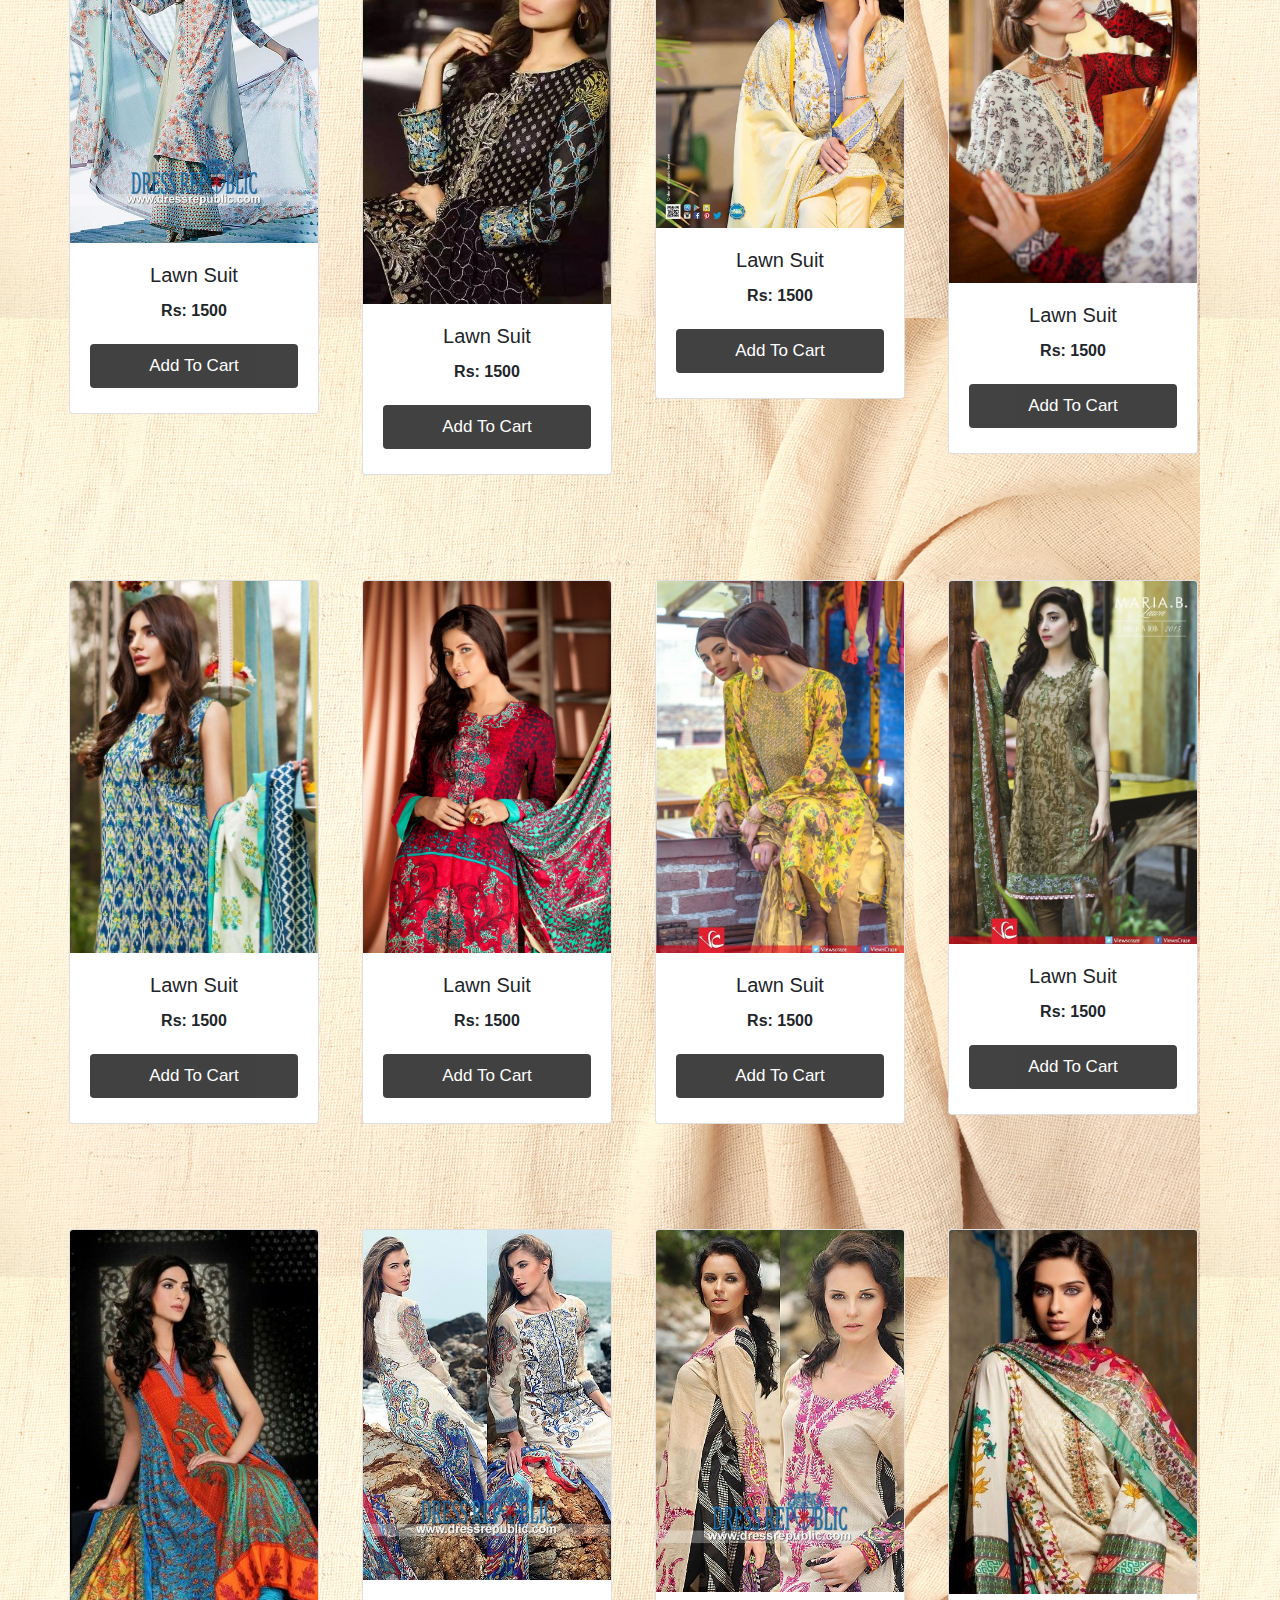
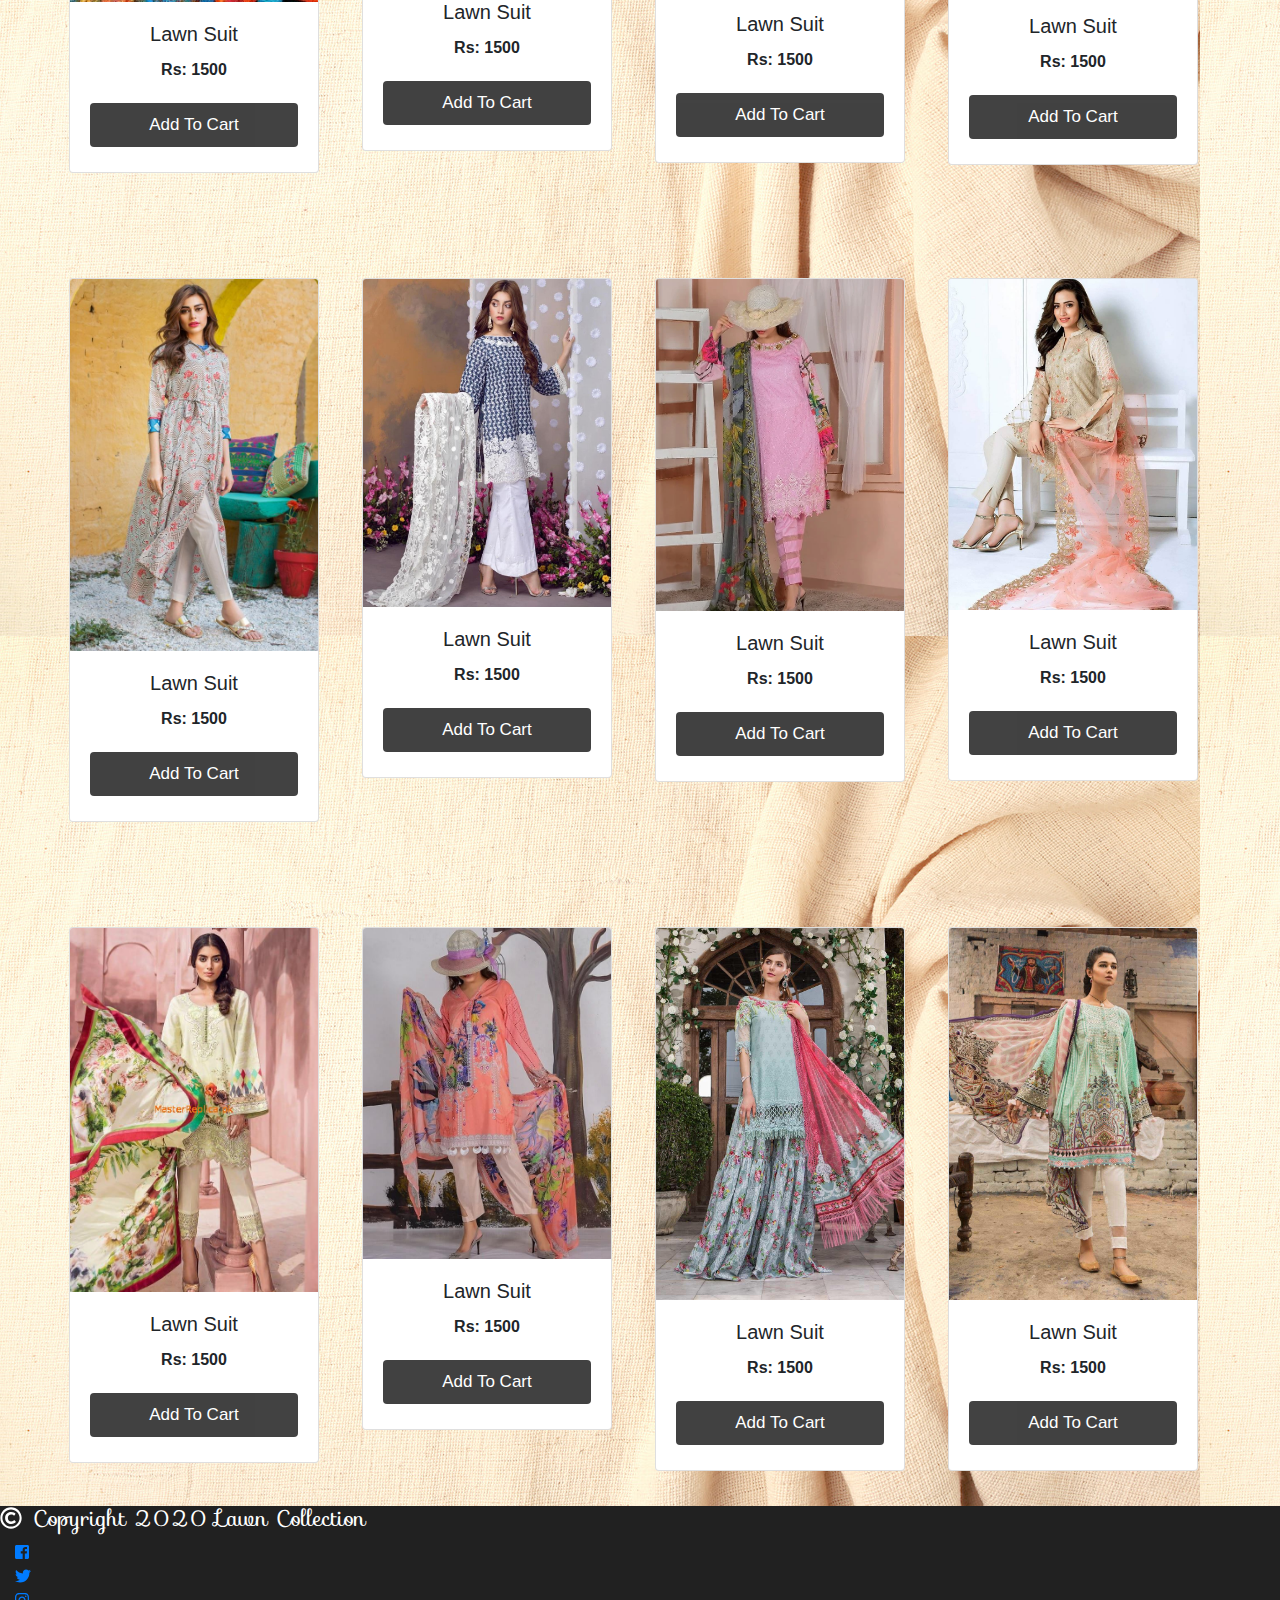
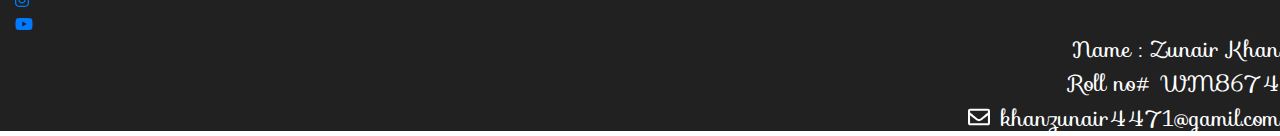
<file: gallery.html>
<!DOCTYPE html>
<html lang="en">
<head>
    <meta charset="UTF-8">
    <meta name="viewport" content="width=device-width, initial-scale=1.0">
    <title>E-Commerce</title>
    <!-- Styling -->
    <link rel="stylesheet" href="css/bootstrap.css">
    <link rel="stylesheet" href="css/bootstrap-grid.min.css">
    <link rel="stylesheet" href="css/bootstrap.min.css">
    <script src="js/jquery.js"></script>
    <script src="js/all.js"></script>
    <script src="js/bootstrap.js"></script>
    <link rel="stylesheet" href="style.css">
    <link rel="stylesheet" href="https://cdnjs.cloudflare.com/ajax/libs/font-awesome/4.7.0/css/font-awesome.min.css">
     <link rel="stylesheet" href="https://fonts.googleapis.com/css?family=Sofia">
    <!-- <link rel="stylesheet" href="font/Satisfy (1)/Satisfy-Regular.ttf"> -->
</head>
<body>
    <div class="gallery_main">
        <nav class="navbar navbar-expand-lg navbar-light bg-light">
            <!-- <a class="navbar-brand" href="#"><img src="images/logo.png" alt="Logo"></a> -->
            <a><h1>LAWN COLLECTION</h1></a>
            <button class="navbar-toggler" type="button" data-toggle="collapse" data-target="#navbarText" aria-controls="navbarText" aria-expanded="false" aria-label="Toggle navigation">
              <span class="navbar-toggler-icon"></span>
            </button>
            <div class="collapse navbar-collapse" id="navbarText">
              <ul class="navbar-nav mr-auto">
              </ul>
              <span class="navbar-text">
                <ul class="navbar-nav mr-auto">
                    <li class="nav-item active">
                      <a class="nav-link" href="index.html">HOME <span class="sr-only">(current)</span></a>
                    </li>
                    <li class="nav-item">
                      <a class="nav-link" href="contact.html">CONTACT US</a>
                    </li>
                    <li class="nav-item">
                      <a class="nav-link" href="about.html">ABOUT US</a>
                    </li>
                    <li class="nav-item">
                        <a class="nav-link" href="#">GALLERY</a>
                      </li>
                      <li class="nav-item">
                        <a class="nav-link" href="login.html">
                            <i class="far fa-user"></i>
                        </a>
                      </li>
                      <li class="nav-item">
                        <a class="nav-link" href="cart.html">
                            <i class="fas fa-shopping-cart"></i>
                        </a>
                      </li>
                  </ul>
              </span>
            </div>
          </nav>

          <div class="newArrivals">
            <div class="heading">
                 <h1>ALL BRAND SUITS AVAILABLE</h1> 
            </div>
            <div class="container">
                <div class="row">
                    <div class="col-sm-12 col-md-6 col-lg-3">
                      <div class="card">
                          <img src="images/gallery/gall_pic1.jpg" class="card-img-top" alt="...">
                          <div class="card-body">
                            <h5 class="card-title">Lawn Suit</h5>
                            <p class="card-text">Rs: 1500</p>
                            <a href="cart.html" class="btn btn-primary">Add To Cart</a>
                          </div>
                        </div>

                    </div>
                    <div class="col-sm-12 col-md-6 col-lg-3">
                      <div class="card">
                          <img src="images/gallery/gall_pic2.jpg" class="card-img-top" alt="...">
                          <div class="card-body">
                            <h5 class="card-title">Lawn Suit</h5>
                            <p class="card-text">Rs: 1500</p>
                            <a href="cart.html" class="btn btn-primary">Add To Cart</a>
                          </div>
                        </div>
                    </div>
                    <div class="col-sm-12 col-md-6 col-lg-3">
                      <div class="card">
                          <img src="images/gallery/gall_pic3.jpg" class="card-img-top" alt="...">
                          <div class="card-body">
                            <h5 class="card-title">Lawn Suit</h5>
                            <p class="card-text">Rs: 1500</p>
                            <a href="cart.html" class="btn btn-primary">Add To Cart</a>
                          </div>
                        </div>
                    </div>
                    <div class="col-sm-12 col-md-6 col-lg-3">
                      <div class="card">
                          <img src="images/gallery/gall_pic4.jpg" class="card-img-top" alt="...">
                          <div class="card-body">
                            <h5 class="card-title">Lawn Suit</h5>
                            <p class="card-text">Rs: 1500</p>
                            <a href="cart.html" class="btn btn-primary">Add To Cart</a>
                          </div>
                        </div>
                    </div>
                </div>
            </div>
        </div>

        <div class="newArrivals">
            <div class="heading">
                <!-- <h1>NEW ARRIVAL</h1> -->
            </div>
            <div class="container">
                <div class="row">
                    <div class="col-sm-12 col-md-6 col-lg-3">
                      <div class="card">
                          <img src="images/gallery/gall_pic5.jpg" class="card-img-top" alt="...">
                          <div class="card-body">
                            <h5 class="card-title">Lawn Suit</h5>
                            <p class="card-text">Rs: 1500</p>
                            <a href="cart.html" class="btn btn-primary">Add To Cart</a>
                          </div>
                        </div>

                    </div>
                    <div class="col-sm-12 col-md-6 col-lg-3">
                      <div class="card">
                          <img src="images/gallery/gall_pic6.jpg" class="card-img-top" alt="...">
                          <div class="card-body">
                            <h5 class="card-title">Lawn Suit</h5>
                            <p class="card-text">Rs: 1500</p>
                            <a href="cart.html" class="btn btn-primary">Add To Cart</a>
                          </div>
                        </div>
                    </div>
                    <div class="col-sm-12 col-md-6 col-lg-3">
                      <div class="card">
                          <img src="images/gallery/gall_pic7.jpg" class="card-img-top" alt="...">
                          <div class="card-body">
                            <h5 class="card-title">Lawn Suit</h5>
                            <p class="card-text">Rs: 1500</p>
                            <a href="cart.html" class="btn btn-primary">Add To Cart</a>
                          </div>
                        </div>
                    </div>
                    <div class="col-sm-12 col-md-6 col-lg-3">
                      <div class="card">
                          <img src="images/gallery/gall_pic8.jpg" class="card-img-top" alt="...">
                          <div class="card-body">
                            <h5 class="card-title">Lawn Suit</h5>
                            <p class="card-text">Rs: 1500</p>
                            <a href="cart.html" class="btn btn-primary">Add To Cart</a>
                          </div>
                        </div>
                    </div>
                </div>
            </div>
        </div>

        <div class="newArrivals">
            <div class="heading">
                <!-- <h1>NEW ARRIVAL</h1> -->
            </div>
            <div class="container">
                <div class="row">
                    <div class="col-sm-12 col-md-6 col-lg-3">
                      <div class="card">
                          <img src="images/gallery/gall_pic9.jpg" class="card-img-top" alt="...">
                          <div class="card-body">
                            <h5 class="card-title">Lawn Suit</h5>
                            <p class="card-text">Rs: 1500</p>
                            <a href="cart.html" class="btn btn-primary">Add To Cart</a>
                          </div>
                        </div>

                    </div>
                    <div class="col-sm-12 col-md-6 col-lg-3">
                      <div class="card">
                          <img src="images/gallery/gall_pic10.jpg" class="card-img-top" alt="...">
                          <div class="card-body">
                            <h5 class="card-title">Lawn Suit</h5>
                            <p class="card-text">Rs: 1500</p>
                            <a href="cart.html" class="btn btn-primary">Add To Cart</a>
                          </div>
                        </div>
                    </div>
                    <div class="col-sm-12 col-md-6 col-lg-3">
                      <div class="card">
                          <img src="images/gallery/gall_pic11.jpg" class="card-img-top" alt="...">
                          <div class="card-body">
                            <h5 class="card-title">Lawn Suit</h5>
                            <p class="card-text">Rs: 1500</p>
                            <a href="cart.html" class="btn btn-primary">Add To Cart</a>
                          </div>
                        </div>
                    </div>
                    <div class="col-sm-12 col-md-6 col-lg-3">
                      <div class="card">
                          <img src="images/gallery/gall_pic12.jpg" class="card-img-top" alt="...">
                          <div class="card-body">
                            <h5 class="card-title">Lawn Suit</h5>
                            <p class="card-text">Rs: 1500</p>
                            <a href="cart.html" class="btn btn-primary">Add To Cart</a>
                          </div>
                        </div>
                    </div>
                </div>
            </div>
        </div>

        <div class="newArrivals">
            <div class="heading">
                <!-- <h1>NEW ARRIVAL</h1> -->
            </div>
            <div class="container">
                <div class="row">
                    <div class="col-sm-12 col-md-6 col-lg-3">
                      <div class="card">
                          <img src="images/gallery/gall_pic13.jpg" class="card-img-top" alt="...">
                          <div class="card-body">
                            <h5 class="card-title">Lawn Suit</h5>
                            <p class="card-text">Rs: 1500</p>
                            <a href="cart.html" class="btn btn-primary">Add To Cart</a>
                          </div>
                        </div>

                    </div>
                    <div class="col-sm-12 col-md-6 col-lg-3">
                      <div class="card">
                          <img src="images/gallery/gall_pic14.jpg" class="card-img-top" alt="...">
                          <div class="card-body">
                            <h5 class="card-title">Lawn Suit</h5>
                            <p class="card-text">Rs: 1500</p>
                            <a href="cart.html" class="btn btn-primary">Add To Cart</a>
                          </div>
                        </div>
                    </div>
                    <div class="col-sm-12 col-md-6 col-lg-3">
                      <div class="card">
                          <img src="images/gallery/gall_pic15.jpg" class="card-img-top" alt="...">
                          <div class="card-body">
                            <h5 class="card-title">Lawn Suit</h5>
                            <p class="card-text">Rs: 1500</p>
                            <a href="cart.html" class="btn btn-primary">Add To Cart</a>
                          </div>
                        </div>
                    </div>
                    <div class="col-sm-12 col-md-6 col-lg-3">
                      <div class="card">
                          <img src="images/gallery/gall_pic16.jpg" class="card-img-top" alt="...">
                          <div class="card-body">
                            <h5 class="card-title">Lawn Suit</h5>
                            <p class="card-text">Rs: 1500</p>
                            <a href="cart.html" class="btn btn-primary">Add To Cart</a>
                          </div>
                        </div>
                    </div>
                </div>
            </div>
        </div>

        <div class="newArrivals">
          <div class="heading">
              <!-- <h1>NEW ARRIVAL</h1> -->
          </div>
          <div class="container">
              <div class="row">
                  <div class="col-sm-12 col-md-6 col-lg-3">
                    <div class="card">
                        <img src="images/gallery/gall_pic17.jpg" class="card-img-top" alt="...">
                        <div class="card-body">
                          <h5 class="card-title">Lawn Suit</h5>
                          <p class="card-text">Rs: 1500</p>
                          <a href="cart.html" class="btn btn-primary">Add To Cart</a>
                        </div>
                      </div>

                  </div>
                  <div class="col-sm-12 col-md-6 col-lg-3">
                    <div class="card">
                        <img src="images/gallery/gall_pic18.jpg" class="card-img-top" alt="...">
                        <div class="card-body">
                          <h5 class="card-title">Lawn Suit</h5>
                          <p class="card-text">Rs: 1500</p>
                          <a href="cart.html" class="btn btn-primary">Add To Cart</a>
                        </div>
                      </div>
                  </div>
                  <div class="col-sm-12 col-md-6 col-lg-3">
                    <div class="card">
                        <img src="images/gallery/gall_pic19.jpg" class="card-img-top" alt="...">
                        <div class="card-body">
                          <h5 class="card-title">Lawn Suit</h5>
                          <p class="card-text">Rs: 1500</p>
                          <a href="cart.html" class="btn btn-primary">Add To Cart</a>
                        </div>
                      </div>
                  </div>
                  <div class="col-sm-12 col-md-6 col-lg-3">
                    <div class="card">
                        <img src="images/gallery/gall_pic20.jpg" class="card-img-top" alt="...">
                        <div class="card-body">
                          <h5 class="card-title">Lawn Suit</h5>
                          <p class="card-text">Rs: 1500</p>
                          <a href="cart.html" class="btn btn-primary">Add To Cart</a>
                        </div>
                      </div>
                  </div>
              </div>
          </div>
      </div>

      <div class="newArrivals">
        <div class="heading">
            <!-- <h1>NEW ARRIVAL</h1> -->
        </div>
        <div class="container">
            <div class="row">
                <div class="col-sm-12 col-md-6 col-lg-3">
                  <div class="card">
                      <img src="images/pics21.jpg" class="card-img-top" alt="...">
                      <div class="card-body">
                        <h5 class="card-title">Lawn Suit</h5>
                        <p class="card-text">Rs: 1500</p>
                        <a href="cart.html" class="btn btn-primary">Add To Cart</a>
                      </div>
                    </div>

                </div>
                <div class="col-sm-12 col-md-6 col-lg-3">
                  <div class="card">
                      <img src="images/pics22.jpg" class="card-img-top" alt="...">
                      <div class="card-body">
                        <h5 class="card-title">Lawn Suit</h5>
                        <p class="card-text">Rs: 1500</p>
                        <a href="cart.html" class="btn btn-primary">Add To Cart</a>
                      </div>
                    </div>
                </div>
                <div class="col-sm-12 col-md-6 col-lg-3">
                  <div class="card">
                      <img src="images/pics23.webp" class="card-img-top" alt="...">
                      <div class="card-body">
                        <h5 class="card-title">Lawn Suit</h5>
                        <p class="card-text">Rs: 1500</p>
                        <a href="cart.html" class="btn btn-primary">Add To Cart</a>
                      </div>
                    </div>
                </div>
                <div class="col-sm-12 col-md-6 col-lg-3">
                  <div class="card">
                      <img src="images/pics24.jpg" class="card-img-top" alt="...">
                      <div class="card-body">
                        <h5 class="card-title">Lawn Suit</h5>
                        <p class="card-text">Rs: 1500</p>
                        <a href="cart.html" class="btn btn-primary">Add To Cart</a>
                      </div>
                    </div>
                </div>
            </div>
        </div>
    </div>

    <div class="newArrivals">
      <div class="heading">
          <!-- <h1>NEW ARRIVAL</h1> -->
      </div>
      <div class="container">
          <div class="row">
              <div class="col-sm-12 col-md-6 col-lg-3">
                <div class="card">
                    <img src="images/pics25.jpg" class="card-img-top" alt="...">
                    <div class="card-body">
                      <h5 class="card-title">Lawn Suit</h5>
                      <p class="card-text">Rs: 1500</p>
                      <a href="cart.html" class="btn btn-primary">Add To Cart</a>
                    </div>
                  </div>

              </div>
              <div class="col-sm-12 col-md-6 col-lg-3">
                <div class="card">
                    <img src="images/pics26.jpg" class="card-img-top" alt="...">
                    <div class="card-body">
                      <h5 class="card-title">Lawn Suit</h5>
                      <p class="card-text">Rs: 1500</p>
                      <a href="cart.html" class="btn btn-primary">Add To Cart</a>
                    </div>
                  </div>
              </div>
              <div class="col-sm-12 col-md-6 col-lg-3">
                <div class="card">
                    <img src="images/pics27.jpg" class="card-img-top" alt="...">
                    <div class="card-body">
                      <h5 class="card-title">Lawn Suit</h5>
                      <p class="card-text">Rs: 1500</p>
                      <a href="cart.html" class="btn btn-primary">Add To Cart</a>
                    </div>
                  </div>
              </div>
              <div class="col-sm-12 col-md-6 col-lg-3">
                <div class="card">
                    <img src="images/pics28.jpg" class="card-img-top" alt="...">
                    <div class="card-body">
                      <h5 class="card-title">Lawn Suit</h5>
                      <p class="card-text">Rs: 1500</p>
                      <a href="cart.html" class="btn btn-primary">Add To Cart</a>
                    </div>
                  </div>
              </div>
          </div>
      </div>
  </div>
      <div class="footer">
        <div class="cpy_right">
          <h4> <i class="far fa-copyright"></i>&ensp;Copyright 2020 Lawn Collection</h4>
        </div>
        <!-- Grid column -->
      <div class="col-md-6 mb-md-0 mb-6"> 

        <!-- Links -->

        <ul class="list-unstyled">
          <li>
            <a href="https://www.facebook.com/"><i class="fab fa-facebook-square"></i></a>
          </li>
          <li>
            <a href="https://twitter.com/explore"><i class="fab fa-twitter"></i></a>
          </li>
          <li>
            <a href="https://www.instagram.com/"><i class="fab fa-instagram"></i></a>
          </li>
          <li>
            <a href="https://www.youtube.com/"><i class="fab fa-youtube"></i></a>
          </li>
        </ul>
      </div>
        <h4>Name : Zunair Khan</h4>
        <h4>Roll no# WM8674</h4>
        <h4><a ><i class="far fa-envelope"></i>&ensp;khanzunair4471@gamil.com</a></h4>
    </div> 
        </div>
    
</body>
</html>
</file>
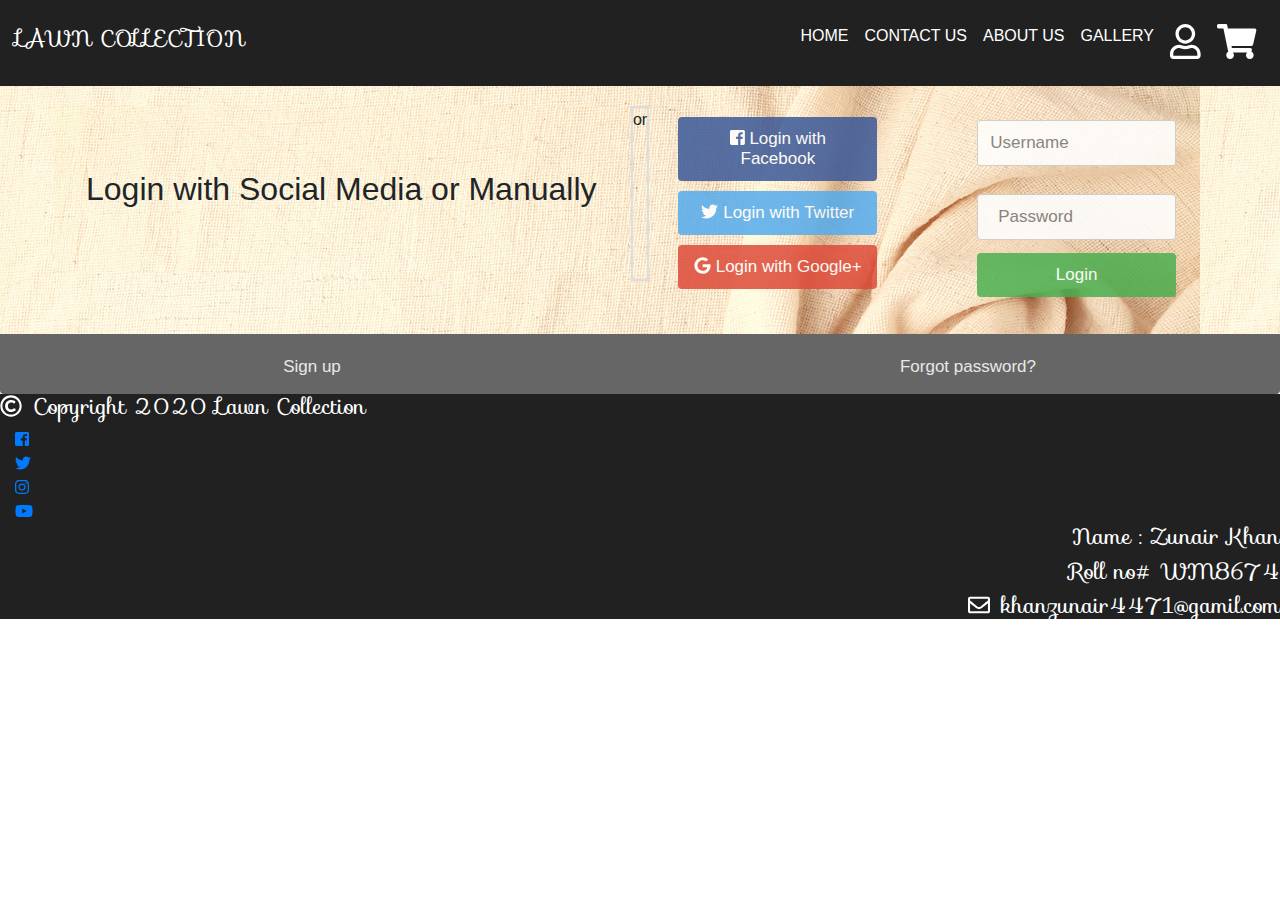
<file: login.html>
<!DOCTYPE html>
<html lang="en">
<head>
    <meta charset="UTF-8">
    <meta name="viewport" content="width=device-width, initial-scale=1.0">
    <title>E-Commerce</title>
     <!-- Styling -->
     <link rel="stylesheet" href="css/bootstrap.css">
     <link rel="stylesheet" href="css/bootstrap-grid.min.css">
     <link rel="stylesheet" href="css/bootstrap.min.css">
     <script src="js/jquery.js"></script>
     <script src="js/all.js"></script>
     <script src="js/bootstrap.js"></script>
     <link rel="stylesheet" href="style.css">
     <link rel="stylesheet" href="https://cdnjs.cloudflare.com/ajax/libs/font-awesome/4.7.0/css/font-awesome.min.css">
     <link rel="stylesheet" href="https://fonts.googleapis.com/css?family=Sofia">
</head>
<body>
    <div class="login_main">
        <nav class="navbar navbar-expand-lg navbar-light bg-light">
            <!-- <a class="navbar-brand" href="#"><img src="images/logo.png" alt="Logo"></a> -->
            <a><h1>LAWN COLLECTION</h1></a>
            <button class="navbar-toggler" type="button" data-toggle="collapse" data-target="#navbarText" aria-controls="navbarText" aria-expanded="false" aria-label="Toggle navigation">
              <span class="navbar-toggler-icon"></span>
            </button>
            <div class="collapse navbar-collapse" id="navbarText">
              <ul class="navbar-nav mr-auto">
              </ul>
              <span class="navbar-text">
                <ul class="navbar-nav mr-auto">
                    <li class="nav-item active">
                      <a class="nav-link" href="index.html">HOME <span class="sr-only">(current)</span></a>
                    </li>
                    <li class="nav-item">
                      <a class="nav-link" href="contact.html">CONTACT US</a>
                    </li>
                    <li class="nav-item">
                      <a class="nav-link" href="about.html">ABOUT US</a>
                    </li>
                    <li class="nav-item">
                      <a class="nav-link" href="gallery.html">GALLERY</a>
                    </li>
                      <li class="nav-item">
                        <a class="nav-link" href="#">
                            <i class="far fa-user"></i>
                        </a>
                      </li>
                      <li class="nav-item">
                        <a class="nav-link" href="cart.html">
                            <i class="fas fa-shopping-cart"></i>
                        </a>
                      </li>
                  </ul>
              </span>
            </div>
          </nav>

          <!-- <form action="action_page.php" method="post">
            <div class="imgcontainer">
              <img src="images/user_ico.png" alt="Avatar" class="avatar">
            </div>
          
            <div class="container">
              <label for="uname"><b>Username</b></label>
              <input type="text" placeholder="Enter Username" name="uname" required>
          
              <label for="psw"><b>Password</b></label>
              <input type="password" placeholder="Enter Password" name="psw" required>
          
              <button type="submit">Login</button>
              <label>
                <input type="checkbox" checked="checked" name="remember"> Remember me
              </label>
            </div>
          
            <div class="container" style="background-color:#f1f1f1">
              <button type="button" class="cancelbtn">Cancel</button>
              <span class="psw">Forgot <a href="#">password?</a></span>
            </div>
          </form> -->

           <!-- registeration form 

          <div class="container">
            <div class="flex-container">
              <div class="row full">
              <div class="col-md-12">
                <div class="form-container">
                          <div class="form-container-in">
                  </div>
                  <div class="log-container">
                    <img id="logo" src="https://assets-cdn.github.com/images/modules/logos_page/GitHub-Logo.png" alt="">
                    <div class="para">
                      <h2 class="lead mg">Join Us</h2>
                    </div>
                </div>
                  
                  <div class="row">
                    
                    <div class="col-md-3">
                        <div id="social-platforms">
                          <div class="media-container">
                            <a class="btnn btnn-icon btnn-facebook" href="#"><i class="fa fa-facebook">                           </i><span>Facebook</span></a>
                          </div>
                          <div class="media-container">
                             <a class="btnn btnn-icon btnn-google" href="#"><i class="fa fa-google">
                        </i><span>Google+</span></a>
                          </div>
                        </div>
                    </div>
                    <div class="left-divider"></div>
                    <div class="col-md-6">
                      <form action="">
                     <div class="form-group">
                    <label for="fname">First Name :</label>
                    <input id="fname" type="text" class="form-control">
                  </div>
                     <div class="form-group">
                    <label for="lname">Last Name :</label>
                    <input id="lname" type="text" class="form-control">
                  </div>
                 
                  <div class="form-group">
                    <label for="email">Email :</label>
                    <input id="email" type="text" class="form-control">
                  </div>
                    <div class="form-group">
                    <label for="password">Password :</label>
                    <input id="password" type="password" class="form-control">
                  </div>
                        <div class="form-group">
                          <input type="submit" value="submit" class="btn-primary btnn form-submit"></input>
                        </div>
                </form>
                    </div>
                  </div>
                          
                  </div>
              </div>
            </div>
            </div>
            
          </div> -->

          <div class="container">
            <form action="/action_page.php">
              <div class="row">
                <h2 class="jumbotron text-center">Login with Social Media or Manually</h2>
                <div class="vl">
                  <span class="vl-innertext">or</span>
                </div>
          
                <div class="col">
                  <a href="https://www.facebook.com/" class="fb btn">
                    <i class="fab fa-facebook-square"></i> Login with Facebook
                  </a>
                  <a href="https://twitter.com/explore" class="twitter btn">
                    <i class="fab fa-twitter"></i> Login with Twitter
                  </a>
                  <a href="https://www.google.com/" class="google btn">
                    <i class="fab fa-google"></i> Login with Google+
                  </a>
                </div>
          
                <div class="col">
                  <div class="hide-md-lg">
                    <p>Or sign in manually:</p>
                  </div>
          
                  <input type="text" name="username" placeholder="Username" required>
                  <input type="password" name="password" placeholder="Password" required>
                  <input type="submit" value="Login">
                </div>
          
              </div>
            </form>
          </div>
          
          <div class="bottom-container">
            <div class="row">
              <div class="col">
                <a href="#" style="color:white" class="btn">Sign up</a>
              </div>
              <div class="col">
                <a href="#" style="color:white" class="btn">Forgot password?</a>
              </div>
            </div>
          </div>

           <div class="footer">
            <div class="cpy_right">
              <h4> <i class="far fa-copyright"></i>&ensp;Copyright 2020 Lawn Collection</h4>
            </div>
            <!-- Grid column -->
          <div class="col-md-6 mb-md-0 mb-6"> 
    
            <!-- Links -->
    
            <ul class="list-unstyled">
              <li>
                <a href="https://www.facebook.com/"><i class="fab fa-facebook-square"></i></a>
              </li>
              <li>
                <a href="https://twitter.com/explore"><i class="fab fa-twitter"></i></a>
              </li>
              <li>
                <a href="https://www.instagram.com/"><i class="fab fa-instagram"></i></a>
              </li>
              <li>
                <a href="https://www.youtube.com/"><i class="fab fa-youtube"></i></a>
              </li>
            </ul>
          </div>
            <h4>Name : Zunair Khan</h4>
            <h4>Roll no# WM8674</h4>
            <h4><a ><i class="far fa-envelope"></i>&ensp;khanzunair4471@gamil.com</a></h4>
        </div> 
    </div>
    
</body>
</html>
</file>
<file: style.css>
.navbar{
    background-color: #212121 !important;
    
}


.nav-link{
    color: #fff !important;
    font-size: bold;
}

.fa-shopping-cart,.fa-user{
    font-size: 35px !important;
}

.fa-truck,.fa-headphones,.fa-thumbs-up{
    font-size: 50px !important;
    margin-right: 20px ;

}
.card1,.card2,.card3{
    display: flex;
    width: 300px;
    height: 100px;
    background-color: #fff;
    box-shadow: 2px 4px 5px gray;
    justify-content: center;
    align-items: center;
    margin-top: 10px;

}

.mainCard{
    margin: 30px;
    display: flex;
    flex-direction: row;
    justify-content: space-around;
    flex-wrap: wrap;
}
.newArrivals{
    margin-top: 50px;
}

.card{
    width: 250px;
    height: auto;
    margin-bottom: 5px;
}

.card-text{
    font-weight: bold;
}

.btn-primary{
    width: 100%;
    background-color:  #212121;
}
.btn-primary1{
    margin: 10px;
    background-color:  #212121 ;
    color: #fff;
}
.mb-4{
    font-weight: bold;
    width: 100%;
    height: 100%;
}

.home_main,.login_main,.contact_main,.about_main,.gallery_main{
    background-image: url(images/bac4.jpeg);
}

.heading{
    text-align: center;
    color: #212121;
    font-weight: bold;
    margin 50px;
}

.heading > h1{
    text-shadow: 2px 2px 4px gray;
}
.footer{
    width: 100%;
    background-color:  #212121 ;
    height: 225px;
    color: #fff;
    text-align: right;
}

/* .footer > div{ */
 .cpy_right{
    text-align: left;
} 
.list-unstyled,.text-uppercase{
  display: inline !important;
  text-align: left;
}
/* .footer{
  text-align: right;
} */
a > h1,h4{
    color: #fff;
    font-family: "Sofia";
  font-size: 22px;
}

.jumbotron{
    background-image: url(images/bac4.jpeg); 
    /* font-weight: bold; */
}
h4 > a{
  text-align: right !important;
}

/* login page */
/* Bordered form */
/* form {
    border: 3px solid #f1f1f1;
  } */

  
  /* Full-width inputs */
  input[type=text], input[type=password] {
    width: 100%; 
    padding: 12px 20px;
    margin: 8px 0;
    display: inline-block;
    border: 1px solid #ccc;
    box-sizing: border-box;
  }
  
  /* Set a style for all buttons */
  button {
    background-color: #4CAF50;
    color: white;
    padding: 14px 20px;
    margin: 8px 0;
    border: none;
    cursor: pointer;
    width: 100%;
  }
  
  /* Add a hover effect for buttons */
  button:hover {
    opacity: 0.8;
  }
  
  /* Extra style for the cancel button (red) */
  .cancelbtn {
    width: auto;
    padding: 10px 18px;
    background-color: #f44336;
  }
  
  /* Center the avatar image inside this container */
  .imgcontainer {
    text-align: center;
    margin: 24px 0 12px 0;
  }
  
  /* Avatar image */
  img.avatar {
    width: 40%;
    border-radius: 50%;
  }
  
  /* Add padding to containers */
  .container {
    padding: 16px;
  }
  
  /* The "Forgot password" text */
  span.psw {
    float: right;
    padding-top: 16px;
  }

   .abou_para{
    text-align: justify;
    border: 5px solid #212121;
    color: #212121;
    border-radius: 30px;
  } 

/* registeration form */

/* .container {
  width: 60%;
  height: 60%;
} */
#logo{
  max-width: 250px;
  z-index: 13;
  position: relative;
}
.para{
  font-weight: bold;
}
.form-container {
  position: relative;
  padding: 50px 40px;
}
.form-container-in {
  position: absolute;
  background-color: #F5F5F5;
  top: 0;
  left: 0;
  right:0;
  bottom: 0;
  opacity: 0.9;
}
.log-container {
   text-align: center;
}
.flex-container {
  width: 100%;
  height: 100%;
  display: flex;
  justify-content: center; /*centers items on the line (the x-axis by default)*/
  align-items: center;
}
p.lead {
  padding: 15px 10px;
  position: relative;
  z-index: 10;
}

.row.full {
  width: 100%;
}
.left-divider {
  border-left: solid 1px #78909C;
  padding-left: 20px;
}
.lead-text {
  text-align: center;
  padding: 10px;
  font-weight: 300;
  font-size: 1.8em;
  line-height: 15px;
  letter-spacing: 1px;
  text-transform: uppercase;
}
/* social */
#social-media {
  position:relative;
  top:100px;
  top:25vh;
  font-size:1rem;
  text-align:center;
  overflow:hidden;
}

.btnn {
  width:100%;
  clear:both;
  white-space:nowrap;
  font-size:.8em;
  display:block;
  border-radius:5px;
  box-shadow: 0 1px 5px 0 rgba(0, 0, 0, 0.35);
  margin:2px;
  -webkit-transition:all .5s;
  -moz-transition:all .5s;
  transition:all .5s;
  overflow:hidden
}

.btnn:hover {
  box-shadow: 0 5px 20px 0 rgba(0, 0, 0, 0.45);
}

.btnn:focus {
  box-shadow: 0 3px 10px 0 rgba(0, 0, 0, 0.4);
}

.btnn > span,.btnn-icon > i {
  float:left;
  padding:13px;
  -webkit-transition:all .5s;
  -moz-transition:all .5s;
  transition:all .5s;
  line-height:1em
}

.btnn > span {
  padding:14px 18px 16px;
  white-space:nowrap;
  color:#FFF;
  background:#b8b8b8
}

.btnn:hover > span {
  color:blue;
  font-weight:900;
}

.btnn:focus > span {
  background:#9a9a9a
}

.btnn-icon > i {
  border-radius:5px 0 0 5px;
  position:relative;
  width:20px;
  text-align:center;
  font-size:1.25em;
  color:#fff;
  background:#212121
}

.btnn-icon > i:after {
  content:"";
  border:8px solid;
  border-color:transparent transparent transparent #222;
  position:absolute;
  top:13px;
  right:-15px
}

.btnn-icon:hover > i,.btnn-icon:focus > i {
  color:#FFF;
}

.btnn-icon > span {
  border-radius:0 5px 5px 0
}

/*Facebook*/
.btnn-facebook:hover > i,.btnn-facebook:focus > i {
  color:#3b5998;
  width:50%;
}

.btnn-facebook > span {
  background:#3b5998;
  width:50%;
}

/*Google Plus*/
.btnn-google:hover > i,.btnn-google:focus > i {
  color:#d34836;
  width:50%;
}

.btnn-google > span {
  background:#d34836;
  width:50%;
}
.media-container {
  padding: 5px 20px;
}
input.form-submit {
  padding: 5px 20px;
  font-size: 1.3em;
  font-weight: 300;
  text-transform: capitalize;
}


/* registeration form_1 */
* {box-sizing: border-box}

/* style the container */
.container {
  position: relative;
  border-radius: 5px;
  /* background-color: #f2f2f2; */
  padding: 20px 0 30px 0;
  text-align: center !important;
}

/* style inputs and link buttons */
input,
.btn {
  width: 100%;
  padding: 12px;
  border: none;
  border-radius: 4px;
  margin: 5px 0;
  opacity: 0.85;
  display: inline-block;
  font-size: 17px;
  line-height: 20px;
  text-decoration: none; /* remove underline from anchors */
}

input:hover,
.btn:hover {
  opacity: 1;
}

/* add appropriate colors to fb, twitter and google buttons */
.fb {
  background-color: #3B5998;
  color: white;
}

.twitter {
  background-color: #55ACEE;
  color: white;
}

.google {
  background-color: #dd4b39;
  color: white;
}

/* style the submit button */
input[type=submit] {
  background-color: #4CAF50;
  color: white;
  cursor: pointer;
}

input[type=submit]:hover {
  background-color: #45a049;
}

/* Two-column layout */
.col {
  float: left;
  width: 50%;
  margin: auto;
  padding: 0 50px;
  margin-top: 6px;
}

/* Clear floats after the columns */
.row:after {
  content: "";
  display: table;
  clear: both;
}

/* vertical line */
.vl {
  position: absolute;
  left: 50%;
  transform: translate(-50%);
  border: 2px solid #ddd;
  height: 175px;
}

/* text inside the vertical line */
.inner {
  position: absolute;
  top: 50%;
  transform: translate(-50%, -50%);
  background-color: #f1f1f1;
  border: 1px solid #ccc;
  border-radius: 50%;
  padding: 8px 10px;
}

/* hide some text on medium and large screens */
.hide-md-lg {
  display: none;
} 

/* bottom container */
.bottom-container {
  text-align: center;
  background-color: #666;
  border-radius: 0px 0px 4px 4px;
}

/* Responsive layout - when the screen is less than 650px wide, make the two columns stack on top of each other instead of next to each other */
@media screen and (max-width: 650px) {
  .col {
    width: 100%;
    margin-top: 0;
  }
  /* hide the vertical line */
  .vl {
    display: none;
  }
  /* show the hidden text on small screens */
  .hide-md-lg {
    display: block;
    text-align: center;
  }
}

/* checkout form */
.row {
  display: -ms-flexbox; /* IE10 */
  display: flex;
  -ms-flex-wrap: wrap; /* IE10 */
  flex-wrap: wrap;
  margin: 0 -16px;
}

.col-25 {
  -ms-flex: 25%; /* IE10 */
  flex: 25%;
}

.col-50 {
  -ms-flex: 50%; /* IE10 */
  flex: 50%;
}

.col-75 {
  -ms-flex: 75%; /* IE10 */
  flex: 75%;
}

.col-25,
.col-50,
.col-75 {
  padding: 0 16px;
}

.container1 {
  background-color: #f2f2f2;
  padding: 5px 20px 15px 20px;
  border: 1px solid lightgrey;
  border-radius: 3px;
}

input[type=text] {
  width: 100%;
  margin-bottom: 20px;
  padding: 12px;
  border: 1px solid #ccc;
  border-radius: 3px;
}

label {
  margin-bottom: 10px;
  display: block;
}

.icon-container {
  margin-bottom: 20px;
  padding: 7px 0;
  font-size: 24px;
}

.btn1 {
  background-color: #4CAF50;
  color: white;
  padding: 12px;
  margin: 10px 0;
  border: none;
  width: 100%;
  border-radius: 3px;
  cursor: pointer;
  font-size: 17px;
}

.btn:hover {
  background-color: #45a049;
}

span.price {
  float: right;
  color: grey;
}

/* Responsive layout - when the screen is less than 800px wide, make the two columns stack on top of each other instead of next to each other (and change the direction - make the "cart" column go on top) */
@media (max-width: 800px) {
  .row {
    flex-direction: column-reverse;
  }
  .col-25 {
    margin-bottom: 20px;
  }
} 


  
  /* Change styles for span and cancel button on extra small screens */
   @media screen and (max-width: 300px) {
    span.psw {
      display: block;
      float: none;
    }
    .cancelbtn {
      width: 100%;
    }
  } 



@media screen and (max-width: 600px) {
    .card1,.card2,.card3{
        width: 100%;
    }
    .card{
        width: 100%;
    }
    
  }
</file>
